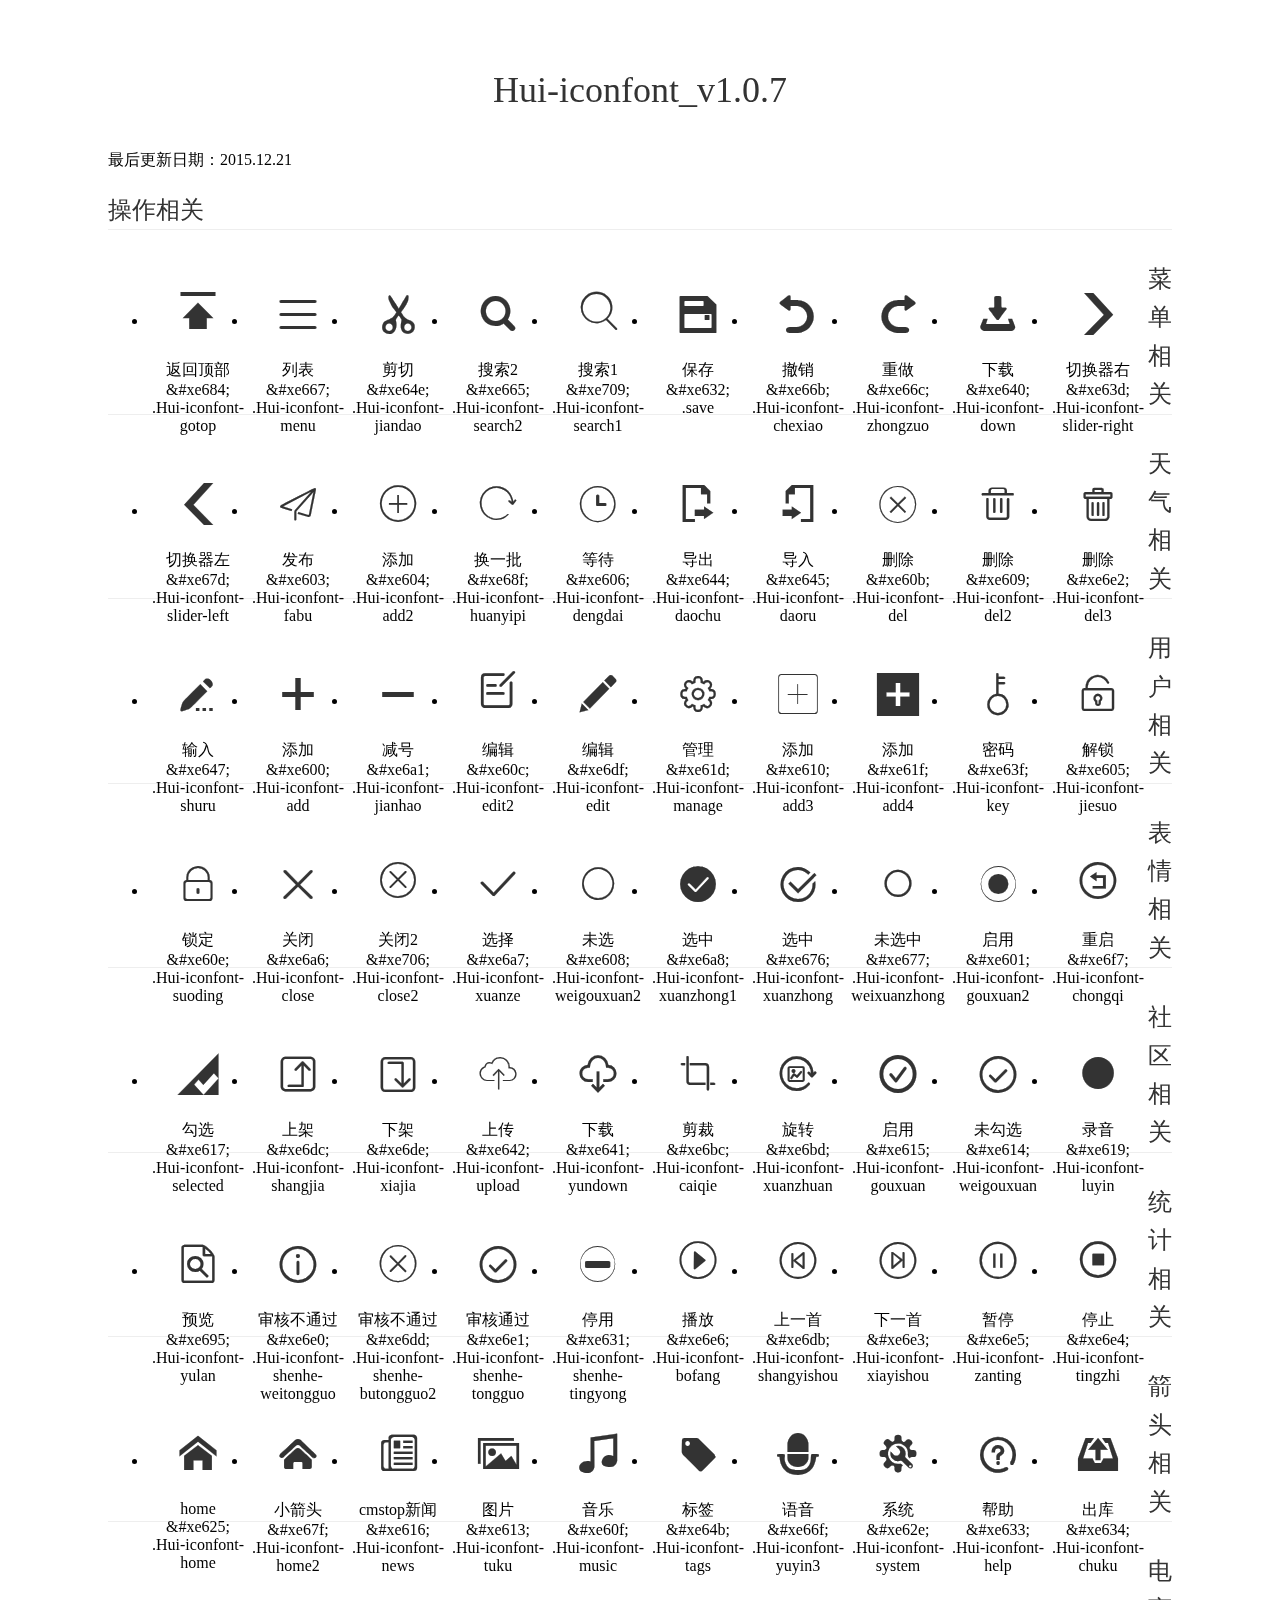
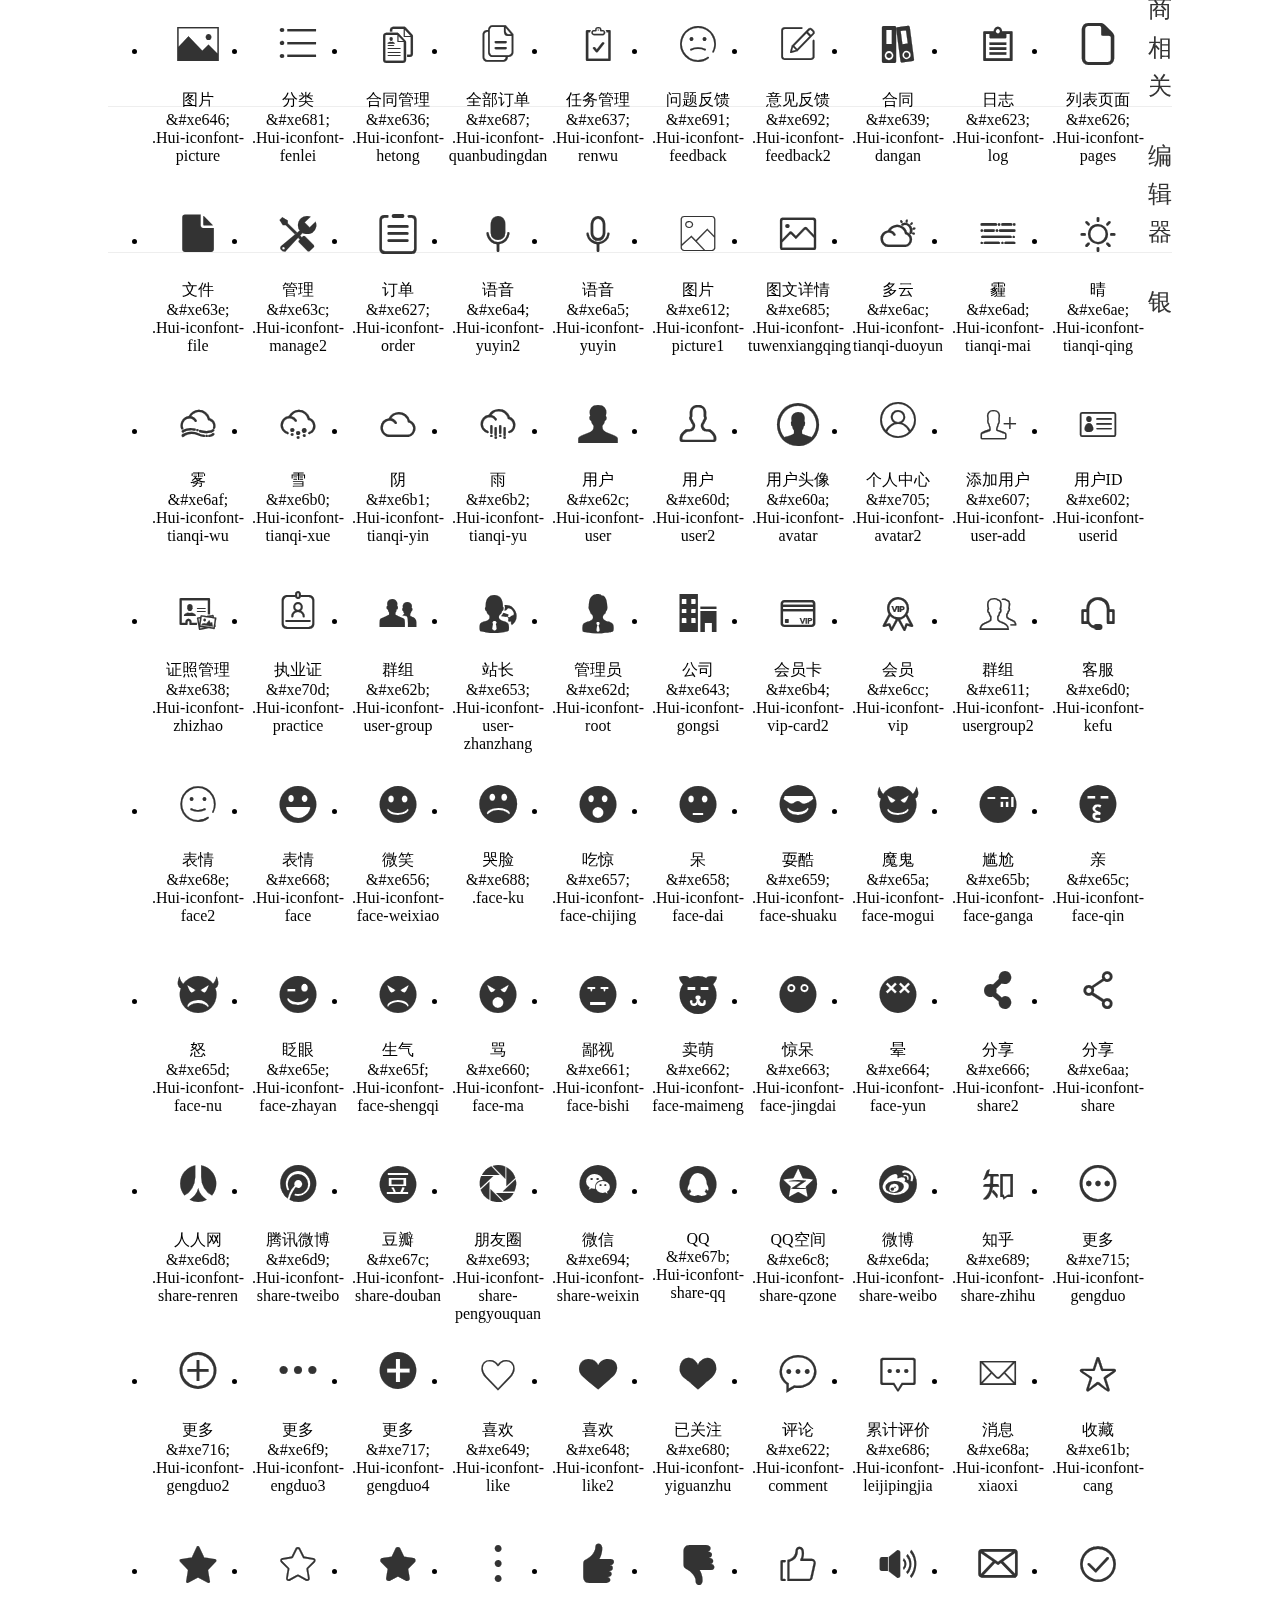
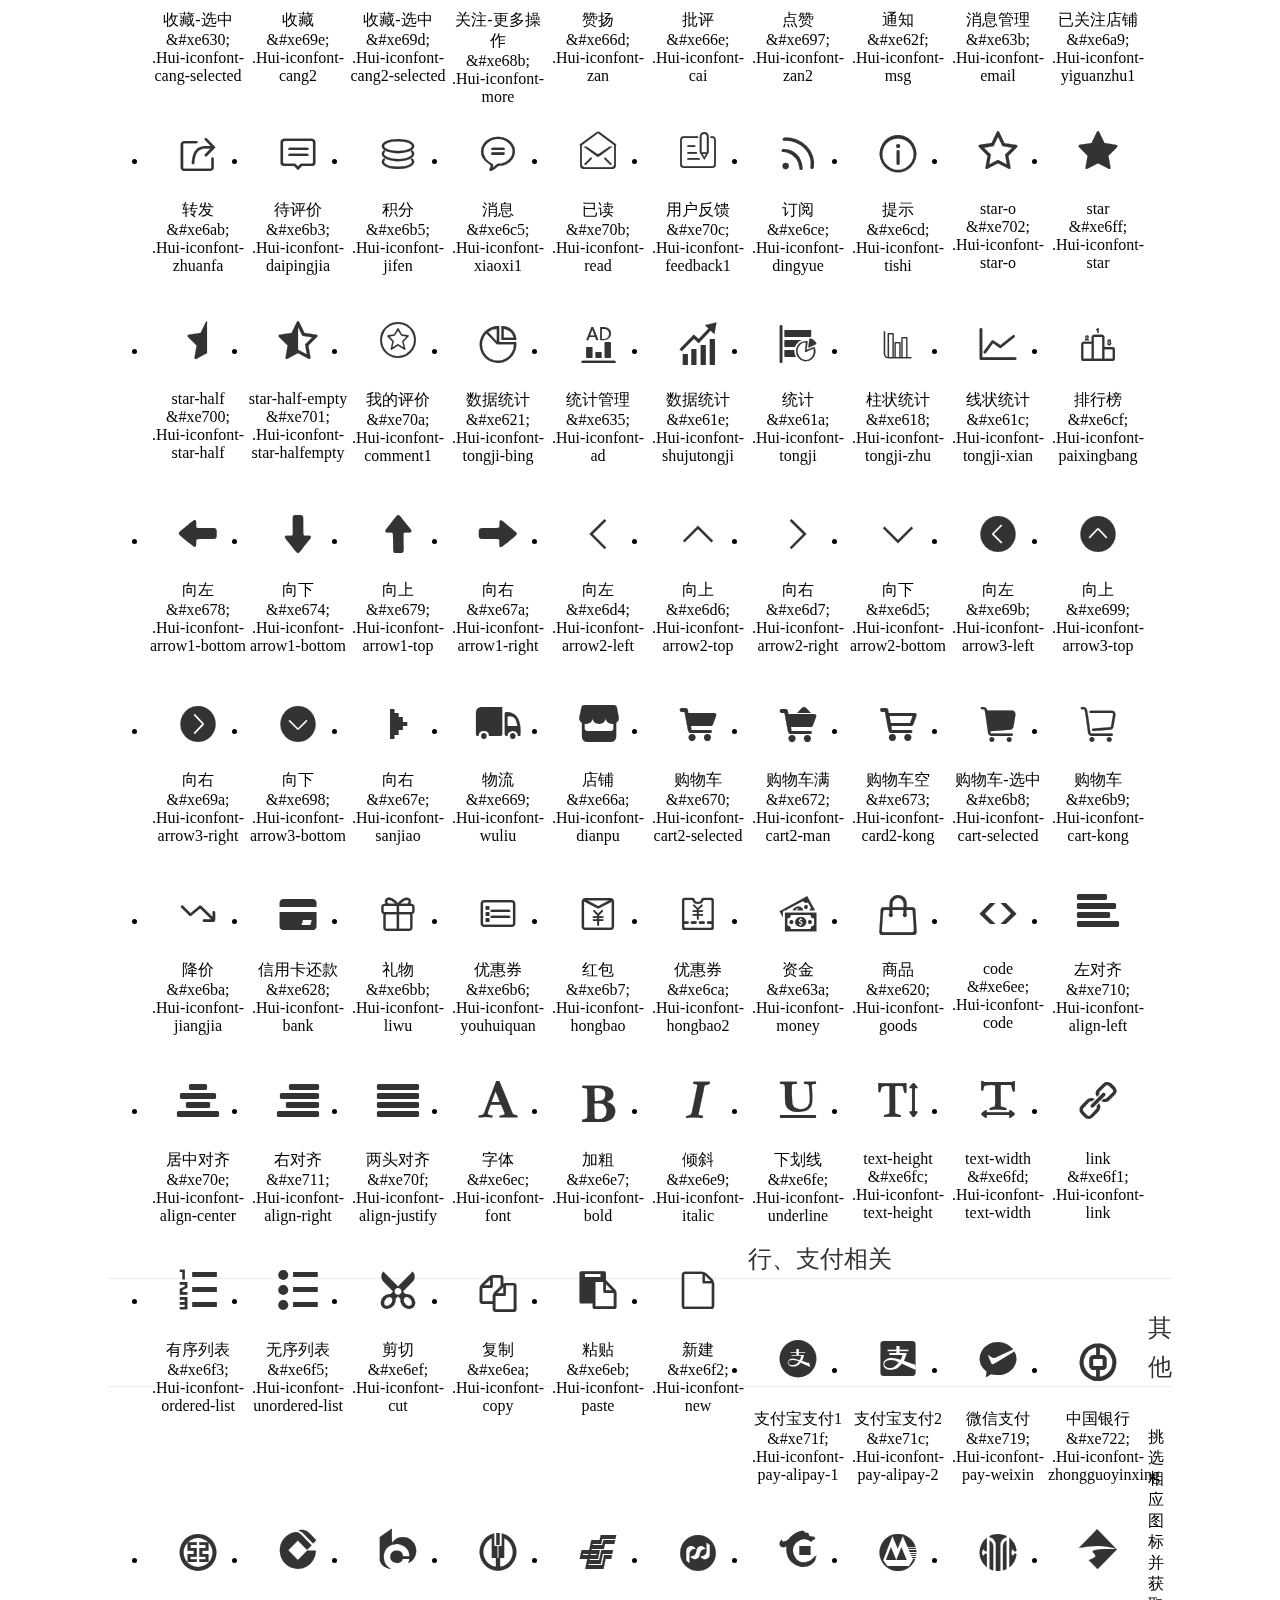
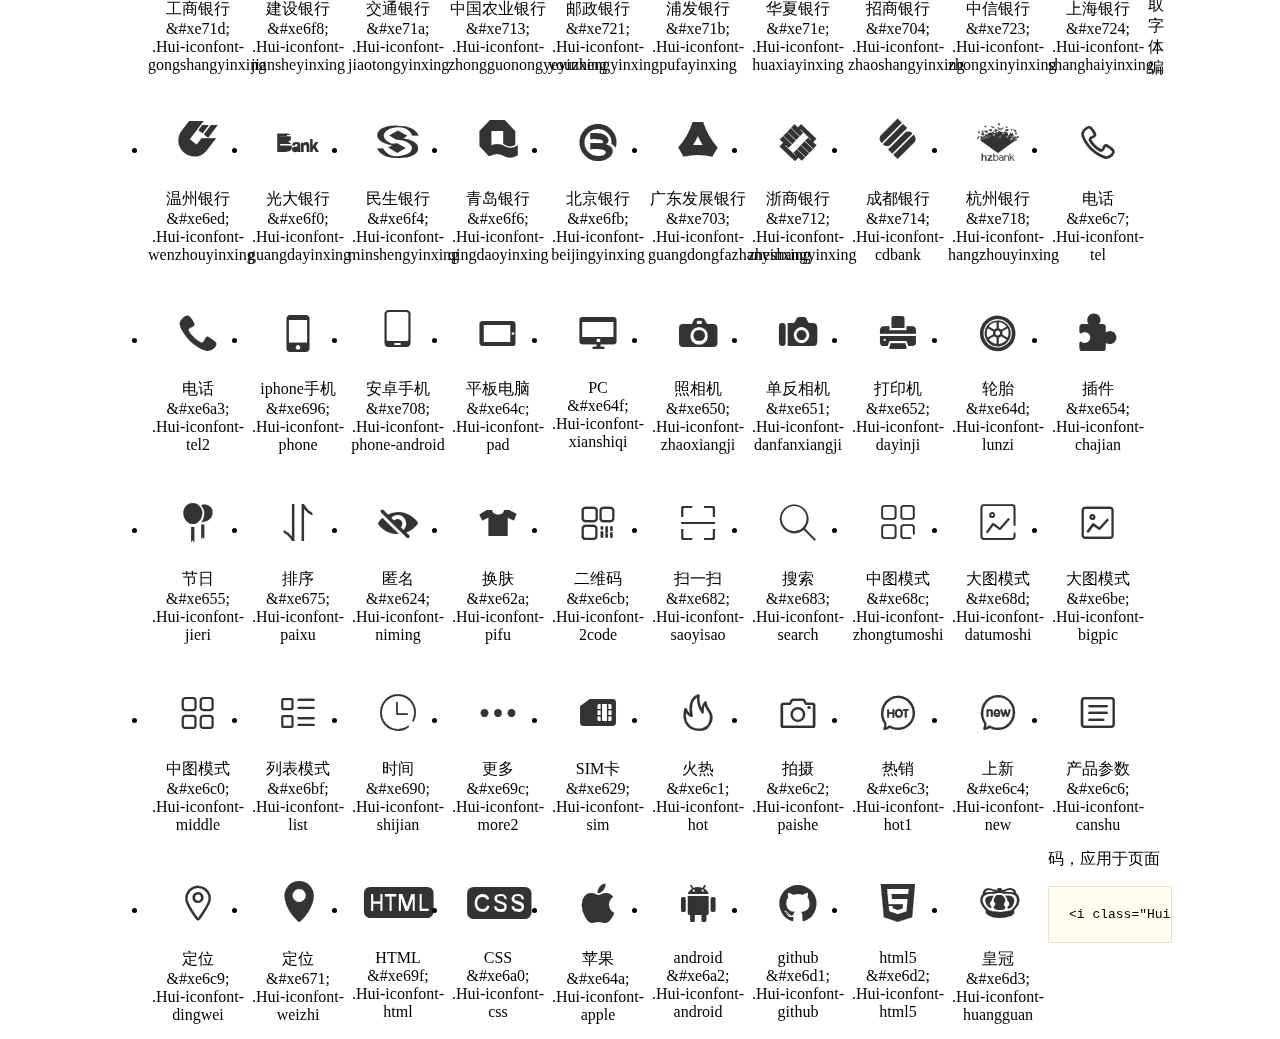
<file: src/main/webapp/resources/lib/Hui-iconfont/1.0.7/demo.html>
<!DOCTYPE html>
<html>
<head>
<meta charset="utf-8"/>
<title>IconFont</title>
<link href="http://static.h-ui.net/h-ui/css/H-ui.min.css" rel="stylesheet" type="text/css" />
<link rel="stylesheet" href="iconfont.css">
<style type="text/css">
.main {padding: 30px 100px;}
.main h1{font-size:36px; line-height:1.6; color:#333; text-align:center;margin-bottom:30px; font-weight:normal}
.main h2{ font-size:24px;line-height:1.6;color:#333;margin-bottom:30px; border-bottom: 1px solid #eee; font-weight:normal}

.helps { margin-top: 40px}
.helps pre{padding: 20px;margin: 10px 0;border: solid 1px #e7e1cd;background-color: #fffdef;overflow: auto}
.icon_lists li{float: left;width: 100px;height: 190px;text-align: center}
.icon_lists .Hui-iconfont{font-size: 42px;line-height: 100px;margin: 10px 0;color: #333;-webkit-transition: font-size 0.25s ease-out 0s;-moz-transition: font-size 0.25s ease-out 0s;transition: font-size 0.25s ease-out 0s}
.icon_lists .Hui-iconfont:hover { font-size: 100px}
</style>
</head>
<body>
<div class="main">
	<h1>Hui-iconfont_v1.0.7</h1>
	<p class="text-c c-999">最后更新日期：2015.12.21</p>
	<h2>操作相关</h2>
	<ul class="icon_lists cl">
		<li> <i class="icon Hui-iconfont">&#xe684;</i>
			<div class="name">返回顶部</div>
			<div class="code">&amp;#xe684;</div>
			<div class="fontclass">.Hui-iconfont-gotop</div>
		</li>
		<li><i class="icon Hui-iconfont">&#xe667;</i>
            <div class="name">列表</div>
            <div class="code">&amp;#xe667;</div>
            <div class="fontclass">.Hui-iconfont-menu</div>
        </li>
		<li> <i class="icon Hui-iconfont">&#xe64e;</i>
			<div class="name">剪切</div>
			<div class="code">&amp;#xe64e;</div>
			<div class="fontclass">.Hui-iconfont-jiandao</div>
		</li>
		<li> <i class="icon Hui-iconfont">&#xe665;</i>
			<div class="name">搜索2</div>
			<div class="code">&amp;#xe665;</div>
			<div class="fontclass">.Hui-iconfont-search2</div>
		</li>
		<li>
        	<i class="icon Hui-iconfont">&#xe709;</i>
            <div class="name">搜索1</div>
            <div class="code">&amp;#xe709;</div>
            <div class="fontclass">.Hui-iconfont-search1</div>
        </li>
		<li> <i class="icon Hui-iconfont">&#xe632;</i>
			<div class="name">保存</div>
			<div class="code">&amp;#xe632;</div>
			<div class="fontclass">.save</div>
		</li>
		<li> <i class="icon Hui-iconfont">&#xe66b;</i>
			<div class="name">撤销</div>
			<div class="code">&amp;#xe66b;</div>
			<div class="fontclass">.Hui-iconfont-chexiao</div>
		</li>
		<li> <i class="icon Hui-iconfont">&#xe66c;</i>
			<div class="name">重做</div>
			<div class="code">&amp;#xe66c;</div>
			<div class="fontclass">.Hui-iconfont-zhongzuo</div>
		</li>
		<li> <i class="icon Hui-iconfont">&#xe640;</i>
			<div class="name">下载</div>
			<div class="code">&amp;#xe640;</div>
			<div class="fontclass">.Hui-iconfont-down</div>
		</li>
		<li> <i class="icon Hui-iconfont">&#xe63d;</i>
			<div class="name">切换器右</div>
			<div class="code">&amp;#xe63d;</div>
			<div class="fontclass">.Hui-iconfont-slider-right</div>
		</li>
		<li> <i class="icon Hui-iconfont">&#xe67d;</i>
			<div class="name">切换器左</div>
			<div class="code">&amp;#xe67d;</div>
			<div class="fontclass">.Hui-iconfont-slider-left</div>
		</li>
		<li> <i class="icon Hui-iconfont">&#xe603;</i>
			<div class="name">发布</div>
			<div class="code">&amp;#xe603;</div>
			<div class="fontclass">.Hui-iconfont-fabu</div>
		</li>
		<li> <i class="icon Hui-iconfont">&#xe604;</i>
			<div class="name">添加</div>
			<div class="code">&amp;#xe604;</div>
			<div class="fontclass">.Hui-iconfont-add2</div>
		</li>
		<li> <i class="icon Hui-iconfont">&#xe68f;</i>
			<div class="name">换一批</div>
			<div class="code">&amp;#xe68f;</div>
			<div class="fontclass">.Hui-iconfont-huanyipi</div>
		</li>
		<li> <i class="icon Hui-iconfont">&#xe606;</i>
			<div class="name">等待</div>
			<div class="code">&amp;#xe606;</div>
			<div class="fontclass">.Hui-iconfont-dengdai</div>
		</li>
		<li> <i class="icon Hui-iconfont">&#xe644;</i>
			<div class="name">导出</div>
			<div class="code">&amp;#xe644;</div>
			<div class="fontclass">.Hui-iconfont-daochu</div>
		</li>
		<li> <i class="icon Hui-iconfont">&#xe645;</i>
			<div class="name">导入</div>
			<div class="code">&amp;#xe645;</div>
			<div class="fontclass">.Hui-iconfont-daoru</div>
		</li>
		<li> <i class="icon Hui-iconfont">&#xe60b;</i>
			<div class="name">删除</div>
			<div class="code">&amp;#xe60b;</div>
			<div class="fontclass">.Hui-iconfont-del</div>
		</li>
		<li> <i class="icon Hui-iconfont">&#xe609;</i>
			<div class="name">删除</div>
			<div class="code">&amp;#xe609;</div>
			<div class="fontclass">.Hui-iconfont-del2</div>
		</li>
		<li> <i class="icon Hui-iconfont">&#xe6e2;</i>
			<div class="name">删除</div>
			<div class="code">&amp;#xe6e2;</div>
			<div class="fontclass">.Hui-iconfont-del3</div>
		</li>
		<li> <i class="icon Hui-iconfont">&#xe647;</i>
			<div class="name">输入</div>
			<div class="code">&amp;#xe647;</div>
			<div class="fontclass">.Hui-iconfont-shuru</div>
		</li>
		<li> <i class="icon Hui-iconfont">&#xe600;</i>
			<div class="name">添加</div>
			<div class="code">&amp;#xe600;</div>
			<div class="fontclass">.Hui-iconfont-add</div>
		</li>
		<li> <i class="icon Hui-iconfont">&#xe6a1;</i>
			<div class="name">减号</div>
			<div class="code">&amp;#xe6a1;</div>
			<div class="fontclass">.Hui-iconfont-jianhao</div>
		</li>
		<li> <i class="icon Hui-iconfont">&#xe60c;</i>
			<div class="name">编辑</div>
			<div class="code">&amp;#xe60c;</div>
			<div class="fontclass">.Hui-iconfont-edit2</div>
		</li>
		<li> <i class="icon Hui-iconfont">&#xe6df;</i>
			<div class="name">编辑</div>
			<div class="code">&amp;#xe6df;</div>
			<div class="fontclass">.Hui-iconfont-edit</div>
		</li>
		<li> <i class="icon Hui-iconfont">&#xe61d;</i>
			<div class="name">管理</div>
			<div class="code">&amp;#xe61d;</div>
			<div class="fontclass">.Hui-iconfont-manage</div>
		</li>
		<li> <i class="icon Hui-iconfont">&#xe610;</i>
			<div class="name">添加</div>
			<div class="code">&amp;#xe610;</div>
			<div class="fontclass">.Hui-iconfont-add3</div>
		</li>
		<li> <i class="icon Hui-iconfont">&#xe61f;</i>
			<div class="name">添加</div>
			<div class="code">&amp;#xe61f;</div>
			<div class="fontclass">.Hui-iconfont-add4</div>
		</li>
		<li> <i class="icon Hui-iconfont">&#xe63f;</i>
			<div class="name">密码</div>
			<div class="code">&amp;#xe63f;</div>
			<div class="fontclass">.Hui-iconfont-key</div>
		</li>
		<li> <i class="icon Hui-iconfont">&#xe605;</i>
			<div class="name">解锁</div>
			<div class="code">&amp;#xe605;</div>
			<div class="fontclass">.Hui-iconfont-jiesuo</div>
		</li>
		<li> <i class="icon Hui-iconfont">&#xe60e;</i>
			<div class="name">锁定</div>
			<div class="code">&amp;#xe60e;</div>
			<div class="fontclass">.Hui-iconfont-suoding</div>
		</li>
		<li> <i class="icon Hui-iconfont">&#xe6a6;</i>
			<div class="name">关闭</div>
			<div class="code">&amp;#xe6a6;</div>
			<div class="fontclass">.Hui-iconfont-close</div>
		</li>
		<li>
        	<i class="icon Hui-iconfont">&#xe706;</i>
            <div class="name">关闭2</div>
            <div class="code">&amp;#xe706;</div>
            <div class="fontclass">.Hui-iconfont-close2</div>
        </li>
		<li> <i class="icon Hui-iconfont">&#xe6a7;</i>
			<div class="name">选择</div>
			<div class="code">&amp;#xe6a7;</div>
			<div class="fontclass">.Hui-iconfont-xuanze</div>
		</li>
		<li> <i class="icon Hui-iconfont">&#xe608;</i>
			<div class="name">未选</div>
			<div class="code">&amp;#xe608;</div>
			<div class="fontclass">.Hui-iconfont-weigouxuan2</div>
		</li>
		<li> <i class="icon Hui-iconfont">&#xe6a8;</i>
			<div class="name">选中</div>
			<div class="code">&amp;#xe6a8;</div>
			<div class="fontclass">.Hui-iconfont-xuanzhong1</div>
		</li>
		<li> <i class="icon Hui-iconfont">&#xe676;</i>
			<div class="name">选中</div>
			<div class="code">&amp;#xe676;</div>
			<div class="fontclass">.Hui-iconfont-xuanzhong</div>
		</li>
		<li> <i class="icon Hui-iconfont">&#xe677;</i>
			<div class="name">未选中</div>
			<div class="code">&amp;#xe677;</div>
			<div class="fontclass">.Hui-iconfont-weixuanzhong</div>
		</li>
		<li> <i class="icon Hui-iconfont">&#xe601;</i>
			<div class="name">启用</div>
			<div class="code">&amp;#xe601;</div>
			<div class="fontclass">.Hui-iconfont-gouxuan2</div>
		</li>
		<li> <i class="icon Hui-iconfont">&#xe6f7;</i>
			<div class="name">重启</div>
			<div class="code">&amp;#xe6f7;</div>
			<div class="fontclass">.Hui-iconfont-chongqi</div>
		</li>
		<li> <i class="icon Hui-iconfont">&#xe617;</i>
			<div class="name">勾选</div>
			<div class="code">&amp;#xe617;</div>
			<div class="fontclass">.Hui-iconfont-selected</div>
		</li>
		<li> <i class="icon Hui-iconfont">&#xe6dc;</i>
			<div class="name">上架</div>
			<div class="code">&amp;#xe6dc;</div>
			<div class="fontclass">.Hui-iconfont-shangjia</div>
		</li>
		<li> <i class="icon Hui-iconfont">&#xe6de;</i>
			<div class="name">下架</div>
			<div class="code">&amp;#xe6de;</div>
			<div class="fontclass">.Hui-iconfont-xiajia</div>
		</li>
		<li> <i class="icon Hui-iconfont">&#xe642;</i>
			<div class="name">上传</div>
			<div class="code">&amp;#xe642;</div>
			<div class="fontclass">.Hui-iconfont-upload</div>
		</li>
		<li> <i class="icon Hui-iconfont">&#xe641;</i>
			<div class="name">下载</div>
			<div class="code">&amp;#xe641;</div>
			<div class="fontclass">.Hui-iconfont-yundown</div>
		</li>
		<li> <i class="icon Hui-iconfont">&#xe6bc;</i>
			<div class="name">剪裁</div>
			<div class="code">&amp;#xe6bc;</div>
			<div class="fontclass">.Hui-iconfont-caiqie</div>
		</li>
		<li> <i class="icon Hui-iconfont">&#xe6bd;</i>
			<div class="name">旋转</div>
			<div class="code">&amp;#xe6bd;</div>
			<div class="fontclass">.Hui-iconfont-xuanzhuan</div>
		</li>
		<li> <i class="icon Hui-iconfont">&#xe615;</i>
			<div class="name">启用</div>
			<div class="code">&amp;#xe615;</div>
			<div class="fontclass">.Hui-iconfont-gouxuan</div>
		</li>
		<li> <i class="icon Hui-iconfont">&#xe6e1;</i>
			<div class="name">未勾选</div>
			<div class="code">&amp;#xe614;</div>
			<div class="fontclass">.Hui-iconfont-weigouxuan</div>
		</li>
		<li> <i class="icon Hui-iconfont">&#xe619;</i>
			<div class="name">录音</div>
			<div class="code">&amp;#xe619;</div>
			<div class="fontclass">.Hui-iconfont-luyin</div>
		</li>
		
		<li> <i class="icon Hui-iconfont">&#xe695;</i>
			<div class="name">预览</div>
			<div class="code">&amp;#xe695;</div>
			<div class="fontclass">.Hui-iconfont-yulan</div>
		</li>
		<li> <i class="icon Hui-iconfont">&#xe6e0;</i>
			<div class="name">审核不通过</div>
			<div class="code">&amp;#xe6e0;</div>
			<div class="fontclass">.Hui-iconfont-shenhe-weitongguo</div>
		</li>
		<li> <i class="icon Hui-iconfont">&#xe6dd;</i>
			<div class="name">审核不通过</div>
			<div class="code">&amp;#xe6dd;</div>
			<div class="fontclass">.Hui-iconfont-shenhe-butongguo2</div>
		</li>
		<li> <i class="icon Hui-iconfont">&#xe6e1;</i>
			<div class="name">审核通过</div>
			<div class="code">&amp;#xe6e1;</div>
			<div class="fontclass">.Hui-iconfont-shenhe-tongguo</div>
		</li>
		<li>
			<i class="icon Hui-iconfont">&#xe631;</i>
			<div class="name">停用</div>
			<div class="code">&amp;#xe631;</div>
			<div class="fontclass">.Hui-iconfont-shenhe-tingyong</div>
		</li>
		<li>
            <i class="icon Hui-iconfont">&#xe6e6;</i>
            <div class="name">播放</div>
            <div class="code">&amp;#xe6e6;</div>
            <div class="fontclass">.Hui-iconfont-bofang</div>
        </li>
        <li>
        	<i class="icon Hui-iconfont">&#xe6db;</i>
            <div class="name">上一首</div>
            <div class="code">&amp;#xe6db;</div>
            <div class="fontclass">.Hui-iconfont-shangyishou</div>
        </li>
        <li>
        	<i class="icon Hui-iconfont">&#xe6e3;</i>
            <div class="name">下一首</div>
            <div class="code">&amp;#xe6e3;</div>
            <div class="fontclass">.Hui-iconfont-xiayishou</div>
        </li>
        <li>
        	<i class="icon Hui-iconfont">&#xe6e5;</i>
            <div class="name">暂停</div>
            <div class="code">&amp;#xe6e5;</div>
            <div class="fontclass">.Hui-iconfont-zanting</div>
        </li>
        <li>
        	<i class="icon Hui-iconfont">&#xe6e4;</i>
            <div class="name">停止</div>
            <div class="code">&amp;#xe6e4;</div>
            <div class="fontclass">.Hui-iconfont-tingzhi</div>
        </li>
	</ul>
	<h2>菜单相关</h2>
	<ul class="icon_lists cl">
		<li> <i class="icon Hui-iconfont">&#xe625;</i>
			<div class="name">home</div>
			<div class="code">&amp;#xe625;</div>
			<div class="fontclass">.Hui-iconfont-home</div>
		</li>
		<li> <i class="icon Hui-iconfont">&#xe67f;</i>
			<div class="name">小箭头</div>
			<div class="code">&amp;#xe67f;</div>
			<div class="fontclass">.Hui-iconfont-home2</div>
		</li>
		<li> <i class="icon Hui-iconfont">&#xe616;</i>
			<div class="name">cmstop新闻</div>
			<div class="code">&amp;#xe616;</div>
			<div class="fontclass">.Hui-iconfont-news</div>
		</li>
		<li> <i class="icon Hui-iconfont">&#xe613;</i>
			<div class="name">图片</div>
			<div class="code">&amp;#xe613;</div>
			<div class="fontclass">.Hui-iconfont-tuku</div>
		</li>
		<li> <i class="icon Hui-iconfont">&#xe60f;</i>
			<div class="name">音乐</div>
			<div class="code">&amp;#xe60f;</div>
			<div class="fontclass">.Hui-iconfont-music</div>
		</li>
		<li> <i class="icon Hui-iconfont">&#xe64b;</i>
			<div class="name">标签</div>
			<div class="code">&amp;#xe64b;</div>
			<div class="fontclass">.Hui-iconfont-tags</div>
		</li>
		<li> <i class="icon Hui-iconfont">&#xe66f;</i>
			<div class="name">语音</div>
			<div class="code">&amp;#xe66f;</div>
			<div class="fontclass">.Hui-iconfont-yuyin3</div>
		</li>
		<li> <i class="icon Hui-iconfont">&#xe62e;</i>
			<div class="name">系统</div>
			<div class="code">&amp;#xe62e;</div>
			<div class="fontclass">.Hui-iconfont-system</div>
		</li>
		<li> <i class="icon Hui-iconfont">&#xe633;</i>
			<div class="name">帮助</div>
			<div class="code">&amp;#xe633;</div>
			<div class="fontclass">.Hui-iconfont-help</div>
		</li>
		<li> <i class="icon Hui-iconfont">&#xe634;</i>
			<div class="name">出库</div>
			<div class="code">&amp;#xe634;</div>
			<div class="fontclass">.Hui-iconfont-chuku</div>
		</li>
		<li> <i class="icon Hui-iconfont">&#xe646;</i>
			<div class="name">图片</div>
			<div class="code">&amp;#xe646;</div>
			<div class="fontclass">.Hui-iconfont-picture</div>
		</li>
		<li> <i class="icon Hui-iconfont">&#xe681;</i>
			<div class="name">分类</div>
			<div class="code">&amp;#xe681;</div>
			<div class="fontclass">.Hui-iconfont-fenlei</div>
		</li>
		<li> <i class="icon Hui-iconfont">&#xe636;</i>
			<div class="name">合同管理</div>
			<div class="code">&amp;#xe636;</div>
			<div class="fontclass">.Hui-iconfont-hetong</div>
		</li>
		<li> <i class="icon Hui-iconfont">&#xe687;</i>
			<div class="name">全部订单</div>
			<div class="code">&amp;#xe687;</div>
			<div class="fontclass">.Hui-iconfont-quanbudingdan</div>
		</li>
		<li> <i class="icon Hui-iconfont">&#xe637;</i>
			<div class="name">任务管理</div>
			<div class="code">&amp;#xe637;</div>
			<div class="fontclass">.Hui-iconfont-renwu</div>
		</li>
		<li> <i class="icon Hui-iconfont">&#xe691;</i>
			<div class="name">问题反馈</div>
			<div class="code">&amp;#xe691;</div>
			<div class="fontclass">.Hui-iconfont-feedback</div>
		</li>
		<li> <i class="icon Hui-iconfont">&#xe692;</i>
			<div class="name">意见反馈</div>
			<div class="code">&amp;#xe692;</div>
			<div class="fontclass">.Hui-iconfont-feedback2</div>
		</li>
		<li> <i class="icon Hui-iconfont">&#xe639;</i>
			<div class="name">合同</div>
			<div class="code">&amp;#xe639;</div>
			<div class="fontclass">.Hui-iconfont-dangan</div>
		</li>
		<li> <i class="icon Hui-iconfont">&#xe623;</i>
			<div class="name">日志</div>
			<div class="code">&amp;#xe623;</div>
			<div class="fontclass">.Hui-iconfont-log</div>
		</li>
		<li> <i class="icon Hui-iconfont">&#xe626;</i>
			<div class="name">列表页面</div>
			<div class="code">&amp;#xe626;</div>
			<div class="fontclass">.Hui-iconfont-pages</div>
		</li>
		<li> <i class="icon Hui-iconfont">&#xe63e;</i>
			<div class="name">文件</div>
			<div class="code">&amp;#xe63e;</div>
			<div class="fontclass">.Hui-iconfont-file</div>
		</li>
		<li> <i class="icon Hui-iconfont">&#xe63c;</i>
			<div class="name">管理</div>
			<div class="code">&amp;#xe63c;</div>
			<div class="fontclass">.Hui-iconfont-manage2</div>
		</li>
		<li> <i class="icon Hui-iconfont">&#xe627;</i>
			<div class="name">订单</div>
			<div class="code">&amp;#xe627;</div>
			<div class="fontclass">.Hui-iconfont-order</div>
		</li>
		<li> <i class="icon Hui-iconfont">&#xe6a4;</i>
			<div class="name">语音</div>
			<div class="code">&amp;#xe6a4;</div>
			<div class="fontclass">.Hui-iconfont-yuyin2</div>
		</li>
		<li> <i class="icon Hui-iconfont">&#xe6a5;</i>
			<div class="name">语音</div>
			<div class="code">&amp;#xe6a5;</div>
			<div class="fontclass">.Hui-iconfont-yuyin</div>
		</li>
		<li> <i class="icon Hui-iconfont">&#xe612;</i>
			<div class="name">图片</div>
			<div class="code">&amp;#xe612;</div>
			<div class="fontclass">.Hui-iconfont-picture1</div>
		</li>
		<li> <i class="icon Hui-iconfont">&#xe685;</i>
			<div class="name">图文详情</div>
			<div class="code">&amp;#xe685;</div>
			<div class="fontclass">.Hui-iconfont-tuwenxiangqing</div>
		</li>
	</ul>
	<h2>天气相关</h2>
	<ul class="icon_lists cl">
		<li> <i class="icon Hui-iconfont">&#xe6ac;</i>
			<div class="name">多云</div>
			<div class="code">&amp;#xe6ac;</div>
			<div class="fontclass">.Hui-iconfont-tianqi-duoyun</div>
		</li>
		<li> <i class="icon Hui-iconfont">&#xe6ad;</i>
			<div class="name">霾</div>
			<div class="code">&amp;#xe6ad;</div>
			<div class="fontclass">.Hui-iconfont-tianqi-mai</div>
		</li>
		<li> <i class="icon Hui-iconfont">&#xe6ae;</i>
			<div class="name">晴</div>
			<div class="code">&amp;#xe6ae;</div>
			<div class="fontclass">.Hui-iconfont-tianqi-qing</div>
		</li>
		<li> <i class="icon Hui-iconfont">&#xe6af;</i>
			<div class="name">雾</div>
			<div class="code">&amp;#xe6af;</div>
			<div class="fontclass">.Hui-iconfont-tianqi-wu</div>
		</li>
		<li> <i class="icon Hui-iconfont">&#xe6b0;</i>
			<div class="name">雪</div>
			<div class="code">&amp;#xe6b0;</div>
			<div class="fontclass">.Hui-iconfont-tianqi-xue</div>
		</li>
		<li> <i class="icon Hui-iconfont">&#xe6b1;</i>
			<div class="name">阴</div>
			<div class="code">&amp;#xe6b1;</div>
			<div class="fontclass">.Hui-iconfont-tianqi-yin</div>
		</li>
		<li> <i class="icon Hui-iconfont">&#xe6b2;</i>
			<div class="name">雨</div>
			<div class="code">&amp;#xe6b2;</div>
			<div class="fontclass">.Hui-iconfont-tianqi-yu</div>
		</li>
	</ul>
	<h2>用户相关</h2>
	<ul class="icon_lists cl">
		<li> <i class="icon Hui-iconfont">&#xe62c;</i>
			<div class="name">用户</div>
			<div class="code">&amp;#xe62c;</div>
			<div class="fontclass">.Hui-iconfont-user</div>
		</li>
		<li> <i class="icon Hui-iconfont">&#xe60d;</i>
			<div class="name">用户</div>
			<div class="code">&amp;#xe60d;</div>
			<div class="fontclass">.Hui-iconfont-user2</div>
		</li>
		<li> <i class="icon Hui-iconfont">&#xe60a;</i>
			<div class="name">用户头像</div>
			<div class="code">&amp;#xe60a;</div>
			<div class="fontclass">.Hui-iconfont-avatar</div>
		</li>
		<li>
        	<i class="icon Hui-iconfont">&#xe705;</i>
            <div class="name">个人中心</div>
            <div class="code">&amp;#xe705;</div>
            <div class="fontclass">.Hui-iconfont-avatar2</div>
        </li>
		<li> <i class="icon Hui-iconfont">&#xe607;</i>
			<div class="name">添加用户</div>
			<div class="code">&amp;#xe607;</div>
			<div class="fontclass">.Hui-iconfont-user-add</div>
		</li>
		<li> <i class="icon Hui-iconfont">&#xe602;</i>
			<div class="name">用户ID</div>
			<div class="code">&amp;#xe602;</div>
			<div class="fontclass">.Hui-iconfont-userid</div>
		</li>
		<li> <i class="icon Hui-iconfont">&#xe638;</i>
			<div class="name">证照管理</div>
			<div class="code">&amp;#xe638;</div>
			<div class="fontclass">.Hui-iconfont-zhizhao</div>
		</li>
		<li>
        	<i class="icon Hui-iconfont">&#xe70d;</i>
            <div class="name">执业证</div>
            <div class="code">&amp;#xe70d;</div>
            <div class="fontclass">.Hui-iconfont-practice</div>
        </li>
		<li> <i class="icon Hui-iconfont">&#xe62b;</i>
			<div class="name">群组</div>
			<div class="code">&amp;#xe62b;</div>
			<div class="fontclass">.Hui-iconfont-user-group</div>
		</li>
		<li> <i class="icon Hui-iconfont">&#xe653;</i>
			<div class="name">站长</div>
			<div class="code">&amp;#xe653;</div>
			<div class="fontclass">.Hui-iconfont-user-zhanzhang</div>
		</li>
		<li> <i class="icon Hui-iconfont">&#xe62d;</i>
			<div class="name">管理员</div>
			<div class="code">&amp;#xe62d;</div>
			<div class="fontclass">.Hui-iconfont-root</div>
		</li>
		<li> <i class="icon Hui-iconfont">&#xe643;</i>
			<div class="name">公司</div>
			<div class="code">&amp;#xe643;</div>
			<div class="fontclass">.Hui-iconfont-gongsi</div>
		</li>
		<li> <i class="icon Hui-iconfont">&#xe6b4;</i>
			<div class="name">会员卡</div>
			<div class="code">&amp;#xe6b4;</div>
			<div class="fontclass">.Hui-iconfont-vip-card2</div>
		</li>
		<li> <i class="icon Hui-iconfont">&#xe6cc;</i>
			<div class="name">会员</div>
			<div class="code">&amp;#xe6cc;</div>
			<div class="fontclass">.Hui-iconfont-vip</div>
		</li>
		<li> <i class="icon Hui-iconfont">&#xe611;</i>
			<div class="name">群组</div>
			<div class="code">&amp;#xe611;</div>
			<div class="fontclass">.Hui-iconfont-usergroup2</div>
		</li>
		<li> <i class="icon Hui-iconfont">&#xe6d0;</i>
			<div class="name">客服</div>
			<div class="code">&amp;#xe6d0;</div>
			<div class="fontclass">.Hui-iconfont-kefu</div>
		</li>
	</ul>
	<h2>表情相关</h2>
	<ul class="icon_lists cl">
		<li> <i class="icon Hui-iconfont">&#xe68e;</i>
			<div class="name">表情</div>
			<div class="code">&amp;#xe68e;</div>
			<div class="fontclass">.Hui-iconfont-face2</div>
		</li>
		<li> <i class="icon Hui-iconfont">&#xe668;</i>
			<div class="name">表情</div>
			<div class="code">&amp;#xe668;</div>
			<div class="fontclass">.Hui-iconfont-face</div>
		</li>
		<li> <i class="icon Hui-iconfont">&#xe656;</i>
			<div class="name">微笑</div>
			<div class="code">&amp;#xe656;</div>
			<div class="fontclass">.Hui-iconfont-face-weixiao</div>
		</li>
		<li> <i class="icon Hui-iconfont">&#xe688;</i>
			<div class="name">哭脸</div>
			<div class="code">&amp;#xe688;</div>
			<div class="fontclass">.face-ku</div>
		</li>
		<li> <i class="icon Hui-iconfont">&#xe657;</i>
			<div class="name">吃惊</div>
			<div class="code">&amp;#xe657;</div>
			<div class="fontclass">.Hui-iconfont-face-chijing</div>
		</li>
		<li> <i class="icon Hui-iconfont">&#xe658;</i>
			<div class="name">呆</div>
			<div class="code">&amp;#xe658;</div>
			<div class="fontclass">.Hui-iconfont-face-dai</div>
		</li>
		<li> <i class="icon Hui-iconfont">&#xe659;</i>
			<div class="name">耍酷</div>
			<div class="code">&amp;#xe659;</div>
			<div class="fontclass">.Hui-iconfont-face-shuaku</div>
		</li>
		<li> <i class="icon Hui-iconfont">&#xe65a;</i>
			<div class="name">魔鬼</div>
			<div class="code">&amp;#xe65a;</div>
			<div class="fontclass">.Hui-iconfont-face-mogui</div>
		</li>
		<li> <i class="icon Hui-iconfont">&#xe65b;</i>
			<div class="name">尴尬</div>
			<div class="code">&amp;#xe65b;</div>
			<div class="fontclass">.Hui-iconfont-face-ganga</div>
		</li>
		<li> <i class="icon Hui-iconfont">&#xe65c;</i>
			<div class="name">亲</div>
			<div class="code">&amp;#xe65c;</div>
			<div class="fontclass">.Hui-iconfont-face-qin</div>
		</li>
		<li> <i class="icon Hui-iconfont">&#xe65d;</i>
			<div class="name">怒</div>
			<div class="code">&amp;#xe65d;</div>
			<div class="fontclass">.Hui-iconfont-face-nu</div>
		</li>
		<li> <i class="icon Hui-iconfont">&#xe65e;</i>
			<div class="name">眨眼</div>
			<div class="code">&amp;#xe65e;</div>
			<div class="fontclass">.Hui-iconfont-face-zhayan</div>
		</li>
		<li> <i class="icon Hui-iconfont">&#xe65f;</i>
			<div class="name">生气</div>
			<div class="code">&amp;#xe65f;</div>
			<div class="fontclass">.Hui-iconfont-face-shengqi</div>
		</li>
		<li> <i class="icon Hui-iconfont">&#xe660;</i>
			<div class="name">骂</div>
			<div class="code">&amp;#xe660;</div>
			<div class="fontclass">.Hui-iconfont-face-ma</div>
		</li>
		<li> <i class="icon Hui-iconfont">&#xe661;</i>
			<div class="name">鄙视</div>
			<div class="code">&amp;#xe661;</div>
			<div class="fontclass">.Hui-iconfont-face-bishi</div>
		</li>
		<li> <i class="icon Hui-iconfont">&#xe662;</i>
			<div class="name">卖萌</div>
			<div class="code">&amp;#xe662;</div>
			<div class="fontclass">.Hui-iconfont-face-maimeng</div>
		</li>
		<li> <i class="icon Hui-iconfont">&#xe663;</i>
			<div class="name">惊呆</div>
			<div class="code">&amp;#xe663;</div>
			<div class="fontclass">.Hui-iconfont-face-jingdai</div>
		</li>
		<li> <i class="icon Hui-iconfont">&#xe664;</i>
			<div class="name">晕</div>
			<div class="code">&amp;#xe664;</div>
			<div class="fontclass">.Hui-iconfont-face-yun</div>
		</li>
	</ul>
	<h2>社区相关</h2>
	<ul class="icon_lists cl">
		<li> <i class="icon Hui-iconfont">&#xe666;</i>
			<div class="name">分享</div>
			<div class="code">&amp;#xe666;</div>
			<div class="fontclass">.Hui-iconfont-share2</div>
		</li>
		<li> <i class="icon Hui-iconfont">&#xe6aa;</i>
			<div class="name">分享</div>
			<div class="code">&amp;#xe6aa;</div>
			<div class="fontclass">.Hui-iconfont-share</div>
		</li>
		<li> <i class="icon Hui-iconfont">&#xe6d8;</i>
			<div class="name">人人网</div>
			<div class="code">&amp;#xe6d8;</div>
			<div class="fontclass">.Hui-iconfont-share-renren</div>
		</li>
		<li> <i class="icon Hui-iconfont">&#xe6d9;</i>
			<div class="name">腾讯微博</div>
			<div class="code">&amp;#xe6d9;</div>
			<div class="fontclass">.Hui-iconfont-share-tweibo</div>
		</li>
		<li>
			<i class="icon Hui-iconfont">&#xe67c;</i>
			<div class="name">豆瓣</div>
			<div class="code">&amp;#xe67c;</div>
			<div class="fontclass">.Hui-iconfont-share-douban</div>
		</li>
		<li>
			<i class="icon Hui-iconfont">&#xe693;</i>
			<div class="name">朋友圈</div>
			<div class="code">&amp;#xe693;</div>
			<div class="fontclass">.Hui-iconfont-share-pengyouquan</div>
		</li>
		<li>
			<i class="icon Hui-iconfont">&#xe694;</i>
			<div class="name">微信</div>
			<div class="code">&amp;#xe694;</div>
			<div class="fontclass">.Hui-iconfont-share-weixin</div>
		</li>
		<li>
			<i class="icon Hui-iconfont">&#xe67b;</i>
			<div class="name">QQ</div>
			<div class="code">&amp;#xe67b;</div>
			<div class="fontclass">.Hui-iconfont-share-qq</div>
		</li>
		<li>
			<i class="icon Hui-iconfont">&#xe6c8;</i>
			<div class="name">QQ空间</div>
			<div class="code">&amp;#xe6c8;</div>
			<div class="fontclass">.Hui-iconfont-share-qzone</div>
		</li>
		<li>
			<i class="icon Hui-iconfont">&#xe6da;</i>
			<div class="name">微博</div>
			<div class="code">&amp;#xe6da;</div>
			<div class="fontclass">.Hui-iconfont-share-weibo</div>
		</li>
			<li> <i class="icon Hui-iconfont">&#xe689;</i>
			<div class="name">知乎</div>
			<div class="code">&amp;#xe689;</div>
			<div class="fontclass">.Hui-iconfont-share-zhihu</div>
		</li>
		<li>
			<i class="icon Hui-iconfont">&#xe715;</i>
			<div class="name">更多</div>
			<div class="code">&amp;#xe715;</div>
			<div class="fontclass">.Hui-iconfont-gengduo</div>
		</li>
		<li>
        	<i class="icon Hui-iconfont">&#xe716;</i>
            <div class="name">更多</div>
            <div class="code">&amp;#xe716;</div>
            <div class="fontclass">.Hui-iconfont-gengduo2</div>
        </li>
		<li>
        	<i class="icon Hui-iconfont">&#xe6f9;</i>
            <div class="name">更多</div>
            <div class="code">&amp;#xe6f9;</div>
            <div class="fontclass">.Hui-iconfont-engduo3</div>
        </li>
         <li>
        	<i class="icon Hui-iconfont">&#xe717;</i>
            <div class="name">更多</div>
            <div class="code">&amp;#xe717;</div>
            <div class="fontclass">.Hui-iconfont-gengduo4</div>
        </li>
		<li> <i class="icon Hui-iconfont">&#xe649;</i>
			<div class="name">喜欢</div>
			<div class="code">&amp;#xe649;</div>
			<div class="fontclass">.Hui-iconfont-like</div>
		</li>
		<li> <i class="icon Hui-iconfont">&#xe648;</i>
			<div class="name">喜欢</div>
			<div class="code">&amp;#xe648;</div>
			<div class="fontclass">.Hui-iconfont-like2</div>
		</li>
		<li> <i class="icon Hui-iconfont">&#xe680;</i>
			<div class="name">已关注</div>
			<div class="code">&amp;#xe680;</div>
			<div class="fontclass">.Hui-iconfont-yiguanzhu</div>
		</li>
		<li> <i class="icon Hui-iconfont">&#xe622;</i>
			<div class="name">评论</div>
			<div class="code">&amp;#xe622;</div>
			<div class="fontclass">.Hui-iconfont-comment</div>
		</li>
		<li> <i class="icon Hui-iconfont">&#xe686;</i>
			<div class="name">累计评价</div>
			<div class="code">&amp;#xe686;</div>
			<div class="fontclass">.Hui-iconfont-leijipingjia</div>
		</li>
		<li> <i class="icon Hui-iconfont">&#xe68a;</i>
			<div class="name">消息</div>
			<div class="code">&amp;#xe68a;</div>
			<div class="fontclass">.Hui-iconfont-xiaoxi</div>
		</li>
		<li> <i class="icon Hui-iconfont">&#xe61b;</i>
			<div class="name">收藏</div>
			<div class="code">&amp;#xe61b;</div>
			<div class="fontclass">.Hui-iconfont-cang</div>
		</li>
		<li> <i class="icon Hui-iconfont">&#xe630;</i>
			<div class="name">收藏-选中</div>
			<div class="code">&amp;#xe630;</div>
			<div class="fontclass">.Hui-iconfont-cang-selected</div>
		</li>
		<li> <i class="icon Hui-iconfont">&#xe69e;</i>
			<div class="name">收藏</div>
			<div class="code">&amp;#xe69e;</div>
			<div class="fontclass">.Hui-iconfont-cang2</div>
		</li>
		<li> <i class="icon Hui-iconfont">&#xe69d;</i>
			<div class="name">收藏-选中</div>
			<div class="code">&amp;#xe69d;</div>
			<div class="fontclass">.Hui-iconfont-cang2-selected</div>
		</li>
		<li> <i class="icon Hui-iconfont">&#xe68b;</i>
			<div class="name">关注-更多操作</div>
			<div class="code">&amp;#xe68b;</div>
			<div class="fontclass">.Hui-iconfont-more</div>
		</li>
		<li> <i class="icon Hui-iconfont">&#xe66d;</i>
			<div class="name">赞扬</div>
			<div class="code">&amp;#xe66d;</div>
			<div class="fontclass">.Hui-iconfont-zan</div>
		</li>
		<li> <i class="icon Hui-iconfont">&#xe66e;</i>
			<div class="name">批评</div>
			<div class="code">&amp;#xe66e;</div>
			<div class="fontclass">.Hui-iconfont-cai</div>
		</li>
		<li> <i class="icon Hui-iconfont">&#xe697;</i>
			<div class="name">点赞</div>
			<div class="code">&amp;#xe697;</div>
			<div class="fontclass">.Hui-iconfont-zan2</div>
		</li>
		<li> <i class="icon Hui-iconfont">&#xe62f;</i>
			<div class="name">通知</div>
			<div class="code">&amp;#xe62f;</div>
			<div class="fontclass">.Hui-iconfont-msg</div>
		</li>
		<li> <i class="icon Hui-iconfont">&#xe63b;</i>
			<div class="name">消息管理</div>
			<div class="code">&amp;#xe63b;</div>
			<div class="fontclass">.Hui-iconfont-email</div>
		</li>
		<li> <i class="icon Hui-iconfont">&#xe6a9;</i>
			<div class="name">已关注店铺</div>
			<div class="code">&amp;#xe6a9;</div>
			<div class="fontclass">.Hui-iconfont-yiguanzhu1</div>
		</li>
		<li> <i class="icon Hui-iconfont">&#xe6ab;</i>
			<div class="name">转发</div>
			<div class="code">&amp;#xe6ab;</div>
			<div class="fontclass">.Hui-iconfont-zhuanfa</div>
		</li>
		<li> <i class="icon Hui-iconfont">&#xe6b3;</i>
			<div class="name">待评价</div>
			<div class="code">&amp;#xe6b3;</div>
			<div class="fontclass">.Hui-iconfont-daipingjia</div>
		</li>
		<li> <i class="icon Hui-iconfont">&#xe6b5;</i>
			<div class="name">积分</div>
			<div class="code">&amp;#xe6b5;</div>
			<div class="fontclass">.Hui-iconfont-jifen</div>
		</li>
		<li> <i class="icon Hui-iconfont">&#xe6c5;</i>
			<div class="name">消息</div>
			<div class="code">&amp;#xe6c5;</div>
			<div class="fontclass">.Hui-iconfont-xiaoxi1</div>
		</li>
		<li>
        	<i class="icon Hui-iconfont">&#xe70b;</i>
            <div class="name">已读</div>
            <div class="code">&amp;#xe70b;</div>
            <div class="fontclass">.Hui-iconfont-read</div>
        </li>
    
        <li>
        	<i class="icon Hui-iconfont">&#xe70c;</i>
            <div class="name">用户反馈</div>
            <div class="code">&amp;#xe70c;</div>
            <div class="fontclass">.Hui-iconfont-feedback1</div>
        </li>
		<li> <i class="icon Hui-iconfont">&#xe6ce;</i>
			<div class="name">订阅</div>
			<div class="code">&amp;#xe6ce;</div>
			<div class="fontclass">.Hui-iconfont-dingyue</div>
		</li>
		<li> <i class="icon Hui-iconfont">&#xe6cd;</i>
			<div class="name">提示</div>
			<div class="code">&amp;#xe6cd;</div>
			<div class="fontclass">.Hui-iconfont-tishi</div>
		</li>
		<li>
			<i class="icon Hui-iconfont">&#xe702;</i>
            <div class="name">star-o</div>
            <div class="code">&amp;#xe702;</div>
            <div class="fontclass">.Hui-iconfont-star-o</div>
        </li>
		<li>
			<i class="icon Hui-iconfont">&#xe6ff;</i>
            <div class="name">star</div>
            <div class="code">&amp;#xe6ff;</div>
            <div class="fontclass">.Hui-iconfont-star</div>
        </li>
        <li>
			<i class="icon Hui-iconfont">&#xe700;</i>
            <div class="name">star-half</div>
            <div class="code">&amp;#xe700;</div>
            <div class="fontclass">.Hui-iconfont-star-half</div>
        </li>
        <li>
			<i class="icon Hui-iconfont">&#xe701;</i>
            <div class="name">star-half-empty</div>
            <div class="code">&amp;#xe701;</div>
            <div class="fontclass">.Hui-iconfont-star-halfempty</div>
        </li>
        <li>
        	<i class="icon Hui-iconfont">&#xe70a;</i>
            <div class="name">我的评价</div>
            <div class="code">&amp;#xe70a;</div>
            <div class="fontclass">.Hui-iconfont-comment1</div>
        </li>
	</ul>
	<h2>统计相关</h2>
	<ul class="icon_lists cl">
		<li> <i class="icon Hui-iconfont">&#xe621;</i>
			<div class="name">数据统计</div>
			<div class="code">&amp;#xe621;</div>
			<div class="fontclass">.Hui-iconfont-tongji-bing</div>
		</li>
		<li> <i class="icon Hui-iconfont">&#xe635;</i>
			<div class="name">统计管理</div>
			<div class="code">&amp;#xe635;</div>
			<div class="fontclass">.Hui-iconfont-ad</div>
		</li>
		<li> <i class="icon Hui-iconfont">&#xe61e;</i>
			<div class="name">数据统计</div>
			<div class="code">&amp;#xe61e;</div>
			<div class="fontclass">.Hui-iconfont-shujutongji</div>
		</li>
		<li> <i class="icon Hui-iconfont">&#xe61a;</i>
			<div class="name">统计</div>
			<div class="code">&amp;#xe61a;</div>
			<div class="fontclass">.Hui-iconfont-tongji</div>
		</li>
		<li> <i class="icon Hui-iconfont">&#xe618;</i>
			<div class="name">柱状统计</div>
			<div class="code">&amp;#xe618;</div>
			<div class="fontclass">.Hui-iconfont-tongji-zhu</div>
		</li>
		<li> <i class="icon Hui-iconfont">&#xe61c;</i>
			<div class="name">线状统计</div>
			<div class="code">&amp;#xe61c;</div>
			<div class="fontclass">.Hui-iconfont-tongji-xian</div>
		</li>
		<li> <i class="icon Hui-iconfont">&#xe6cf;</i>
			<div class="name">排行榜</div>
			<div class="code">&amp;#xe6cf;</div>
			<div class="fontclass">.Hui-iconfont-paixingbang</div>
		</li>
	</ul>
	<h2>箭头相关</h2>
	<ul class="icon_lists cl">
		<li> <i class="icon Hui-iconfont">&#xe678;</i>
			<div class="name">向左</div>
			<div class="code">&amp;#xe678;</div>
			<div class="fontclass">.Hui-iconfont-arrow1-bottom</div>
		</li>
		<li> <i class="icon Hui-iconfont">&#xe674;</i>
			<div class="name">向下</div>
			<div class="code">&amp;#xe674;</div>
			<div class="fontclass">.Hui-iconfont-arrow1-bottom</div>
		</li>
		<li> <i class="icon Hui-iconfont">&#xe679;</i>
			<div class="name">向上</div>
			<div class="code">&amp;#xe679;</div>
			<div class="fontclass">.Hui-iconfont-arrow1-top</div>
		</li>
		<li> <i class="icon Hui-iconfont">&#xe67a;</i>
			<div class="name">向右</div>
			<div class="code">&amp;#xe67a;</div>
			<div class="fontclass">.Hui-iconfont-arrow1-right</div>
		</li>
		<li> <i class="icon Hui-iconfont">&#xe6d4;</i>
			<div class="name">向左</div>
			<div class="code">&amp;#xe6d4;</div>
			<div class="fontclass">.Hui-iconfont-arrow2-left</div>
		</li>
		<li> <i class="icon Hui-iconfont">&#xe6d6;</i>
			<div class="name">向上</div>
			<div class="code">&amp;#xe6d6;</div>
			<div class="fontclass">.Hui-iconfont-arrow2-top</div>
		</li>
		<li> <i class="icon Hui-iconfont">&#xe6d7;</i>
			<div class="name">向右</div>
			<div class="code">&amp;#xe6d7;</div>
			<div class="fontclass">.Hui-iconfont-arrow2-right</div>
		</li>
		<li> <i class="icon Hui-iconfont">&#xe6d5;</i>
			<div class="name">向下</div>
			<div class="code">&amp;#xe6d5;</div>
			<div class="fontclass">.Hui-iconfont-arrow2-bottom</div>
		</li>
		<li> <i class="icon Hui-iconfont">&#xe69b;</i>
			<div class="name">向左</div>
			<div class="code">&amp;#xe69b;</div>
			<div class="fontclass">.Hui-iconfont-arrow3-left</div>
		</li>
		<li> <i class="icon Hui-iconfont">&#xe699;</i>
			<div class="name">向上</div>
			<div class="code">&amp;#xe699;</div>
			<div class="fontclass">.Hui-iconfont-arrow3-top</div>
		</li>
		<li> <i class="icon Hui-iconfont">&#xe69a;</i>
			<div class="name">向右</div>
			<div class="code">&amp;#xe69a;</div>
			<div class="fontclass">.Hui-iconfont-arrow3-right</div>
		</li>
		<li> <i class="icon Hui-iconfont">&#xe698;</i>
			<div class="name">向下</div>
			<div class="code">&amp;#xe698;</div>
			<div class="fontclass">.Hui-iconfont-arrow3-bottom</div>
		</li>
		<li> <i class="icon Hui-iconfont">&#xe67e;</i>
			<div class="name">向右</div>
			<div class="code">&amp;#xe67e;</div>
			<div class="fontclass">.Hui-iconfont-sanjiao</div>
		</li>
	</ul>
	<h2>电商相关</h2>
	<ul class="icon_lists cl">
		<li> <i class="icon Hui-iconfont">&#xe669;</i>
			<div class="name">物流</div>
			<div class="code">&amp;#xe669;</div>
			<div class="fontclass">.Hui-iconfont-wuliu</div>
		</li>
		<li> <i class="icon Hui-iconfont">&#xe66a;</i>
			<div class="name">店铺</div>
			<div class="code">&amp;#xe66a;</div>
			<div class="fontclass">.Hui-iconfont-dianpu</div>
		</li>
		<li> <i class="icon Hui-iconfont">&#xe670;</i>
			<div class="name">购物车</div>
			<div class="code">&amp;#xe670;</div>
			<div class="fontclass">.Hui-iconfont-cart2-selected</div>
		</li>
		<li> <i class="icon Hui-iconfont">&#xe672;</i>
			<div class="name">购物车满</div>
			<div class="code">&amp;#xe672;</div>
			<div class="fontclass">.Hui-iconfont-cart2-man</div>
		</li>
		<li> <i class="icon Hui-iconfont">&#xe673;</i>
			<div class="name">购物车空</div>
			<div class="code">&amp;#xe673;</div>
			<div class="fontclass">.Hui-iconfont-card2-kong</div>
		</li>
		<li> <i class="icon Hui-iconfont">&#xe6b8;</i>
			<div class="name">购物车-选中</div>
			<div class="code">&amp;#xe6b8;</div>
			<div class="fontclass">.Hui-iconfont-cart-selected</div>
		</li>
		<li> <i class="icon Hui-iconfont">&#xe6b9;</i>
			<div class="name">购物车</div>
			<div class="code">&amp;#xe6b9;</div>
			<div class="fontclass">.Hui-iconfont-cart-kong</div>
		</li>
		<li> <i class="icon Hui-iconfont">&#xe6ba;</i>
			<div class="name">降价</div>
			<div class="code">&amp;#xe6ba;</div>
			<div class="fontclass">.Hui-iconfont-jiangjia</div>
		</li>
		<li> <i class="icon Hui-iconfont">&#xe628;</i>
			<div class="name">信用卡还款</div>
			<div class="code">&amp;#xe628;</div>
			<div class="fontclass">.Hui-iconfont-bank</div>
		</li>
		<li> <i class="icon Hui-iconfont">&#xe6bb;</i>
			<div class="name">礼物</div>
			<div class="code">&amp;#xe6bb;</div>
			<div class="fontclass">.Hui-iconfont-liwu</div>
		</li>
		<li> <i class="icon Hui-iconfont">&#xe6b6;</i>
			<div class="name">优惠券</div>
			<div class="code">&amp;#xe6b6;</div>
			<div class="fontclass">.Hui-iconfont-youhuiquan</div>
		</li>
		<li> <i class="icon Hui-iconfont">&#xe6b7;</i>
			<div class="name">红包</div>
			<div class="code">&amp;#xe6b7;</div>
			<div class="fontclass">.Hui-iconfont-hongbao</div>
		</li>
		<li> <i class="icon Hui-iconfont">&#xe6ca;</i>
			<div class="name">优惠券</div>
			<div class="code">&amp;#xe6ca;</div>
			<div class="fontclass">.Hui-iconfont-hongbao2</div>
		</li>
		<li> <i class="icon Hui-iconfont">&#xe63a;</i>
			<div class="name">资金</div>
			<div class="code">&amp;#xe63a;</div>
			<div class="fontclass">.Hui-iconfont-money</div>
		</li>
		<li> <i class="icon Hui-iconfont">&#xe620;</i>
			<div class="name">商品</div>
			<div class="code">&amp;#xe620;</div>
			<div class="fontclass">.Hui-iconfont-goods</div>
		</li>
	</ul>
	<h2>编辑器</h2>
	<ul class="icon_lists cl">
		<li>
        	<i class="icon Hui-iconfont">&#xe6ee;</i>
            <div class="name">code</div>
            <div class="code">&amp;#xe6ee;</div>
            <div class="fontclass">.Hui-iconfont-code</div>
        </li>
		<li>
			<i class="icon Hui-iconfont">&#xe710;</i>
            <div class="name">左对齐</div>
            <div class="code">&amp;#xe710;</div>
            <div class="fontclass">.Hui-iconfont-align-left</div>
        </li>
    	<li>
        	<i class="icon Hui-iconfont">&#xe70e;</i>
            <div class="name">居中对齐</div>
            <div class="code">&amp;#xe70e;</div>
            <div class="fontclass">.Hui-iconfont-align-center</div>
        </li>
        <li>
        	<i class="icon Hui-iconfont">&#xe711;</i>
            <div class="name">右对齐</div>
            <div class="code">&amp;#xe711;</div>
            <div class="fontclass">.Hui-iconfont-align-right</div>
        </li>
        <li>
        	<i class="icon Hui-iconfont">&#xe70f;</i>
            <div class="name">两头对齐</div>
            <div class="code">&amp;#xe70f;</div>
            <div class="fontclass">.Hui-iconfont-align-justify</div>
        </li>
        <li>
        	<i class="icon Hui-iconfont">&#xe6ec;</i>
            <div class="name">字体</div>
            <div class="code">&amp;#xe6ec;</div>
            <div class="fontclass">.Hui-iconfont-font</div>
        </li>
        <li>
        	<i class="icon Hui-iconfont">&#xe6e7;</i>
            <div class="name">加粗</div>
            <div class="code">&amp;#xe6e7;</div>
            <div class="fontclass">.Hui-iconfont-bold</div>
        </li>
        <li>
        	<i class="icon Hui-iconfont">&#xe6e9;</i>
            <div class="name">倾斜</div>
            <div class="code">&amp;#xe6e9;</div>
            <div class="fontclass">.Hui-iconfont-italic</div>
        </li>
        <li>
        	<i class="icon Hui-iconfont">&#xe6fe;</i>
            <div class="name">下划线</div>
            <div class="code">&amp;#xe6fe;</div>
            <div class="fontclass">.Hui-iconfont-underline</div>
        </li>
        <li>
        	<i class="icon Hui-iconfont">&#xe6fc;</i>
            <div class="name">text-height</div>
            <div class="code">&amp;#xe6fc;</div>
            <div class="fontclass">.Hui-iconfont-text-height</div>
        </li>
    
        <li>
        	<i class="icon Hui-iconfont">&#xe6fd;</i>
            <div class="name">text-width</div>
            <div class="code">&amp;#xe6fd;</div>
            <div class="fontclass">.Hui-iconfont-text-width</div>
        </li>
        <li>
        	<i class="icon Hui-iconfont">&#xe6f1;</i>
            <div class="name">link</div>
            <div class="code">&amp;#xe6f1;</div>
            <div class="fontclass">.Hui-iconfont-link</div>
        </li>
        <li>
        	<i class="icon Hui-iconfont">&#xe6f3;</i>
            <div class="name">有序列表</div>
            <div class="code">&amp;#xe6f3;</div>
            <div class="fontclass">.Hui-iconfont-ordered-list</div>
        </li>
    
        <li>
        	<i class="icon Hui-iconfont">&#xe6f5;</i>
            <div class="name">无序列表</div>
            <div class="code">&amp;#xe6f5;</div>
            <div class="fontclass">.Hui-iconfont-unordered-list</div>
        </li>
        <li>
        	<i class="icon Hui-iconfont">&#xe6ef;</i>
            <div class="name">剪切</div>
            <div class="code">&amp;#xe6ef;</div>
            <div class="fontclass">.Hui-iconfont-cut</div>
        </li>
        <li>
        	<i class="icon Hui-iconfont">&#xe6ea;</i>
            <div class="name">复制</div>
            <div class="code">&amp;#xe6ea;</div>
            <div class="fontclass">.Hui-iconfont-copy</div>
        </li>
        <li>
        	<i class="icon Hui-iconfont">&#xe6eb;</i>
            <div class="name">粘贴</div>
            <div class="code">&amp;#xe6eb;</div>
            <div class="fontclass">.Hui-iconfont-paste</div>
        </li>
        <li>
        	<i class="icon Hui-iconfont">&#xe6f2;</i>
            <div class="name">新建</div>
            <div class="code">&amp;#xe6f2;</div>
            <div class="fontclass">.Hui-iconfont-new</div>
        </li>
	</ul>
	<h2>银行、支付相关</h2>
	<ul class="icon_lists cl">
		<li>
			<i class="icon Hui-iconfont">&#xe71f;</i>
			<div class="name">支付宝支付1</div>
			<div class="code">&amp;#xe71f;</div>
			<div class="fontclass">.Hui-iconfont-pay-alipay-1</div>
		</li>  
		<li>
			<i class="icon Hui-iconfont">&#xe71c;</i>
			<div class="name">支付宝支付2</div>
			<div class="code">&amp;#xe71c;</div>
			<div class="fontclass">.Hui-iconfont-pay-alipay-2</div>
		</li>
		<li>
			<i class="icon Hui-iconfont">&#xe719;</i>
			<div class="name">微信支付</div>
			<div class="code">&amp;#xe719;</div>
			<div class="fontclass">.Hui-iconfont-pay-weixin</div>
		</li>
		<li>
        	<i class="icon Hui-iconfont">&#xe722;</i>
            <div class="name">中国银行</div>
            <div class="code">&amp;#xe722;</div>
            <div class="fontclass">.Hui-iconfont-zhongguoyinxing</div>
        </li>
		<li>
        	<i class="icon Hui-iconfont">&#xe71d;</i>
            <div class="name">工商银行</div>
            <div class="code">&amp;#xe71d;</div>
            <div class="fontclass">.Hui-iconfont-gongshangyinxing</div>
        </li>
        <li>
        	<i class="icon Hui-iconfont">&#xe6f8;</i>
            <div class="name">建设银行</div>
            <div class="code">&amp;#xe6f8;</div>
            <div class="fontclass">.Hui-iconfont-jiansheyinxing</div>
        </li>
		<li>
        	<i class="icon Hui-iconfont">&#xe71a;</i>
            <div class="name">交通银行</div>
            <div class="code">&amp;#xe71a;</div>
            <div class="fontclass">.Hui-iconfont-jiaotongyinxing</div>
        </li>
        <li>
        	<i class="icon Hui-iconfont">&#xe713;</i>
            <div class="name">中国农业银行</div>
            <div class="code">&amp;#xe713;</div>
            <div class="fontclass">.Hui-iconfont-zhongguonongyeyinxing</div>
        </li>
        <li>
        	<i class="icon Hui-iconfont">&#xe721;</i>
            <div class="name">邮政银行</div>
            <div class="code">&amp;#xe721;</div>
            <div class="fontclass">.Hui-iconfont-youzhengyinxing</div>
        </li>
		<li>
        	<i class="icon Hui-iconfont">&#xe71b;</i>
            <div class="name">浦发银行</div>
            <div class="code">&amp;#xe71b;</div>
            <div class="fontclass">.Hui-iconfont-pufayinxing</div>
        </li>  
        <li>
        	<i class="icon Hui-iconfont">&#xe71e;</i>
            <div class="name">华夏银行</div>
            <div class="code">&amp;#xe71e;</div>
            <div class="fontclass">.Hui-iconfont-huaxiayinxing</div>
        </li>
    	<li>
        	<i class="icon Hui-iconfont">&#xe704;</i>
            <div class="name">招商银行</div>
            <div class="code">&amp;#xe704;</div>
            <div class="fontclass">.Hui-iconfont-zhaoshangyinxing</div>
        </li>
        <li>
        	<i class="icon Hui-iconfont">&#xe723;</i>
            <div class="name">中信银行</div>
            <div class="code">&amp;#xe723;</div>
            <div class="fontclass">.Hui-iconfont-zhongxinyinxing</div>
        </li>
        <li>
        	<i class="icon Hui-iconfont">&#xe724;</i>
            <div class="name">上海银行</div>
            <div class="code">&amp;#xe724;</div>
            <div class="fontclass">.Hui-iconfont-shanghaiyinxing</div>
        </li>
        <li>
        	<i class="icon Hui-iconfont">&#xe6ed;</i>
            <div class="name">温州银行</div>
            <div class="code">&amp;#xe6ed;</div>
            <div class="fontclass">.Hui-iconfont-wenzhouyinxing</div>
        </li>
        <li>
        	<i class="icon Hui-iconfont">&#xe6f0;</i>
            <div class="name">光大银行</div>
            <div class="code">&amp;#xe6f0;</div>
            <div class="fontclass">.Hui-iconfont-guangdayinxing</div>
        </li>
    
        <li>
        	<i class="icon Hui-iconfont">&#xe6f4;</i>
            <div class="name">民生银行</div>
            <div class="code">&amp;#xe6f4;</div>
            <div class="fontclass">.Hui-iconfont-minshengyinxing</div>
        </li>
        <li>
        	<i class="icon Hui-iconfont">&#xe6f6;</i>
            <div class="name">青岛银行</div>
            <div class="code">&amp;#xe6f6;</div>
            <div class="fontclass">.Hui-iconfont-qingdaoyinxing</div>
        </li>
        <li>
        	<i class="icon Hui-iconfont">&#xe6fb;</i>
            <div class="name">北京银行</div>
            <div class="code">&amp;#xe6fb;</div>
            <div class="fontclass">.Hui-iconfont-beijingyinxing</div>
        </li>
    
        <li>
        	<i class="icon Hui-iconfont">&#xe703;</i>
            <div class="name">广东发展银行</div>
            <div class="code">&amp;#xe703;</div>
            <div class="fontclass">.Hui-iconfont-guangdongfazhanyinxing</div>
        </li>
        <li>
        	<i class="icon Hui-iconfont">&#xe712;</i>
            <div class="name">浙商银行</div>
            <div class="code">&amp;#xe712;</div>
            <div class="fontclass">.Hui-iconfont-zheshangyinxing</div>
        </li> 
        <li>
        	<i class="icon Hui-iconfont">&#xe714;</i>
            <div class="name">成都银行</div>
            <div class="code">&amp;#xe714;</div>
            <div class="fontclass">.Hui-iconfont-cdbank</div>
        </li>
        <li>
        	<i class="icon Hui-iconfont">&#xe718;</i>
            <div class="name">杭州银行</div>
            <div class="code">&amp;#xe718;</div>
            <div class="fontclass">.Hui-iconfont-hangzhouyinxing</div>
        </li>
	</ul>
	<h2>其他</h2>
	<ul class="icon_lists cl">
		<li> <i class="icon Hui-iconfont">&#xe6c7;</i>
			<div class="name">电话</div>
			<div class="code">&amp;#xe6c7;</div>
			<div class="fontclass">.Hui-iconfont-tel</div>
		</li>
		<li> <i class="icon Hui-iconfont">&#xe6a3;</i>
			<div class="name">电话</div>
			<div class="code">&amp;#xe6a3;</div>
			<div class="fontclass">.Hui-iconfont-tel2</div>
		</li>
		<li> <i class="icon Hui-iconfont">&#xe696;</i>
			<div class="name">iphone手机</div>
			<div class="code">&amp;#xe696;</div>
			<div class="fontclass">.Hui-iconfont-phone</div>
		</li>
		<li>
        	<i class="icon Hui-iconfont">&#xe708;</i>
            <div class="name">安卓手机</div>
            <div class="code">&amp;#xe708;</div>
            <div class="fontclass">.Hui-iconfont-phone-android</div>
        </li>
		<li> <i class="icon Hui-iconfont">&#xe64c;</i>
			<div class="name">平板电脑</div>
			<div class="code">&amp;#xe64c;</div>
			<div class="fontclass">.Hui-iconfont-pad</div>
		</li>
		<li> <i class="icon Hui-iconfont">&#xe64f;</i>
			<div class="name">PC</div>
			<div class="code">&amp;#xe64f;</div>
			<div class="fontclass">.Hui-iconfont-xianshiqi</div>
		</li>
		<li> <i class="icon Hui-iconfont">&#xe650;</i>
			<div class="name">照相机</div>
			<div class="code">&amp;#xe650;</div>
			<div class="fontclass">.Hui-iconfont-zhaoxiangji</div>
		</li>
		<li> <i class="icon Hui-iconfont">&#xe651;</i>
			<div class="name">单反相机</div>
			<div class="code">&amp;#xe651;</div>
			<div class="fontclass">.Hui-iconfont-danfanxiangji</div>
		</li>
		<li> <i class="icon Hui-iconfont">&#xe652;</i>
			<div class="name">打印机</div>
			<div class="code">&amp;#xe652;</div>
			<div class="fontclass">.Hui-iconfont-dayinji</div>
		</li>
		<li> <i class="icon Hui-iconfont">&#xe64d;</i>
			<div class="name">轮胎</div>
			<div class="code">&amp;#xe64d;</div>
			<div class="fontclass">.Hui-iconfont-lunzi</div>
		</li>
		<li> <i class="icon Hui-iconfont">&#xe654;</i>
			<div class="name">插件</div>
			<div class="code">&amp;#xe654;</div>
			<div class="fontclass">.Hui-iconfont-chajian</div>
		</li>
		<li> <i class="icon Hui-iconfont">&#xe655;</i>
			<div class="name">节日</div>
			<div class="code">&amp;#xe655;</div>
			<div class="fontclass">.Hui-iconfont-jieri</div>
		</li>
		<li> <i class="icon Hui-iconfont">&#xe675;</i>
			<div class="name">排序</div>
			<div class="code">&amp;#xe675;</div>
			<div class="fontclass">.Hui-iconfont-paixu</div>
		</li>
		<li> <i class="icon Hui-iconfont">&#xe624;</i>
			<div class="name">匿名</div>
			<div class="code">&amp;#xe624;</div>
			<div class="fontclass">.Hui-iconfont-niming</div>
		</li>
		<li> <i class="icon Hui-iconfont">&#xe62a;</i>
			<div class="name">换肤</div>
			<div class="code">&amp;#xe62a;</div>
			<div class="fontclass">.Hui-iconfont-pifu</div>
		</li>
		<li> <i class="icon Hui-iconfont">&#xe6cb;</i>
			<div class="name">二维码</div>
			<div class="code">&amp;#xe6cb;</div>
			<div class="fontclass">.Hui-iconfont-2code</div>
		</li>
		<li> <i class="icon Hui-iconfont">&#xe682;</i>
			<div class="name">扫一扫</div>
			<div class="code">&amp;#xe682;</div>
			<div class="fontclass">.Hui-iconfont-saoyisao</div>
		</li>
		<li> <i class="icon Hui-iconfont">&#xe683;</i>
			<div class="name">搜索</div>
			<div class="code">&amp;#xe683;</div>
			<div class="fontclass">.Hui-iconfont-search</div>
		</li>
		<li> <i class="icon Hui-iconfont">&#xe68c;</i>
			<div class="name">中图模式</div>
			<div class="code">&amp;#xe68c;</div>
			<div class="fontclass">.Hui-iconfont-zhongtumoshi</div>
		</li>
		<li> <i class="icon Hui-iconfont">&#xe68d;</i>
			<div class="name">大图模式</div>
			<div class="code">&amp;#xe68d;</div>
			<div class="fontclass">.Hui-iconfont-datumoshi</div>
		</li>
		<li> <i class="icon Hui-iconfont">&#xe6be;</i>
			<div class="name">大图模式</div>
			<div class="code">&amp;#xe6be;</div>
			<div class="fontclass">.Hui-iconfont-bigpic</div>
		</li>
		<li> <i class="icon Hui-iconfont">&#xe6c0;</i>
			<div class="name">中图模式</div>
			<div class="code">&amp;#xe6c0;</div>
			<div class="fontclass">.Hui-iconfont-middle</div>
		</li>
		<li> <i class="icon Hui-iconfont">&#xe6bf;</i>
			<div class="name">列表模式</div>
			<div class="code">&amp;#xe6bf;</div>
			<div class="fontclass">.Hui-iconfont-list</div>
		</li>
		<li> <i class="icon Hui-iconfont">&#xe690;</i>
			<div class="name">时间</div>
			<div class="code">&amp;#xe690;</div>
			<div class="fontclass">.Hui-iconfont-shijian</div>
		</li>
		<li> <i class="icon Hui-iconfont">&#xe69c;</i>
			<div class="name">更多</div>
			<div class="code">&amp;#xe69c;</div>
			<div class="fontclass">.Hui-iconfont-more2</div>
		</li>
		<li> <i class="icon Hui-iconfont">&#xe629;</i>
			<div class="name">SIM卡</div>
			<div class="code">&amp;#xe629;</div>
			<div class="fontclass">.Hui-iconfont-sim</div>
		</li>
		<li> <i class="icon Hui-iconfont">&#xe6c1;</i>
			<div class="name">火热</div>
			<div class="code">&amp;#xe6c1;</div>
			<div class="fontclass">.Hui-iconfont-hot</div>
		</li>
		<li> <i class="icon Hui-iconfont">&#xe6c2;</i>
			<div class="name">拍摄</div>
			<div class="code">&amp;#xe6c2;</div>
			<div class="fontclass">.Hui-iconfont-paishe</div>
		</li>
		<li> <i class="icon Hui-iconfont">&#xe6c3;</i>
			<div class="name">热销</div>
			<div class="code">&amp;#xe6c3;</div>
			<div class="fontclass">.Hui-iconfont-hot1</div>
		</li>
		<li> <i class="icon Hui-iconfont">&#xe6c4;</i>
			<div class="name">上新</div>
			<div class="code">&amp;#xe6c4;</div>
			<div class="fontclass">.Hui-iconfont-new</div>
		</li>
		<li> <i class="icon Hui-iconfont">&#xe6c6;</i>
			<div class="name">产品参数</div>
			<div class="code">&amp;#xe6c6;</div>
			<div class="fontclass">.Hui-iconfont-canshu</div>
		</li>
		<li> <i class="icon Hui-iconfont">&#xe6c9;</i>
			<div class="name">定位</div>
			<div class="code">&amp;#xe6c9;</div>
			<div class="fontclass">.Hui-iconfont-dingwei</div>
		</li>
		<li> <i class="icon Hui-iconfont">&#xe671;</i>
			<div class="name">定位</div>
			<div class="code">&amp;#xe671;</div>
			<div class="fontclass">.Hui-iconfont-weizhi</div>
		</li>
		<li> <i class="icon Hui-iconfont">&#xe69f;</i>
			<div class="name">HTML</div>
			<div class="code">&amp;#xe69f;</div>
			<div class="fontclass">.Hui-iconfont-html</div>
		</li>
		<li> <i class="icon Hui-iconfont">&#xe6a0;</i>
			<div class="name">CSS</div>
			<div class="code">&amp;#xe6a0;</div>
			<div class="fontclass">.Hui-iconfont-css</div>
		</li>
		<li> <i class="icon Hui-iconfont">&#xe64a;</i>
			<div class="name">苹果</div>
			<div class="code">&amp;#xe64a;</div>
			<div class="fontclass">.Hui-iconfont-apple</div>
		</li>
		<li> <i class="icon Hui-iconfont">&#xe6a2;</i>
			<div class="name">android</div>
			<div class="code">&amp;#xe6a2;</div>
			<div class="fontclass">.Hui-iconfont-android</div>
		</li>
		<li> <i class="icon Hui-iconfont">&#xe6d1;</i>
			<div class="name">github</div>
			<div class="code">&amp;#xe6d1;</div>
			<div class="fontclass">.Hui-iconfont-github</div>
		</li>
		<li> <i class="icon Hui-iconfont">&#xe6d2;</i>
			<div class="name">html5</div>
			<div class="code">&amp;#xe6d2;</div>
			<div class="fontclass">.Hui-iconfont-html5</div>
		</li>
		<li> <i class="icon Hui-iconfont">&#xe6d3;</i>
			<div class="name">皇冠</div>
			<div class="code">&amp;#xe6d3;</div>
			<div class="fontclass">.Hui-iconfont-huangguan</div>
		</li>
	</ul>
	<div class="helps">
		<p>挑选相应图标并获取字体编码，应用于页面</p>
		<pre>&lt;i class="Hui-iconfont"&gt;&amp;#xe684;&lt;/i&gt;</pre>
	</div>
</div>
</body>
</html>
</file>
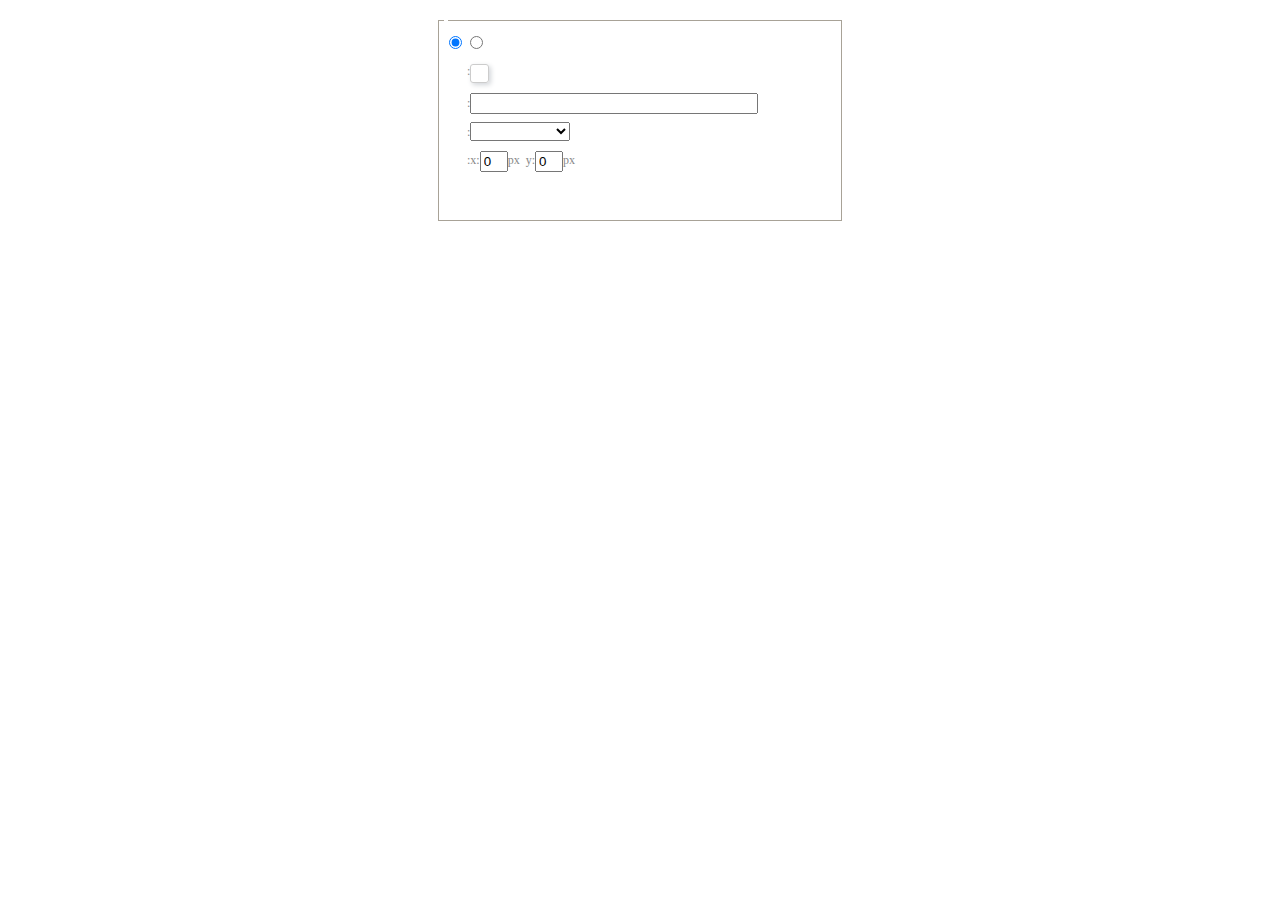
<file: src/main/webapp/resources/lib/ueditor/1.4.3.3/dialogs/background/background.html>
<!DOCTYPE HTML>
<html>
<head>
    <meta http-equiv="Content-Type" content="text/html;charset=utf-8"/>
    <script type="text/javascript" src="../internal.js"></script>
    <link rel="stylesheet" type="text/css" href="background.css">
</head>
<body>
    <div id="bg_container" class="wrapper">
        <div id="tabHeads" class="tabhead">
            <span class="focus" data-content-id="normal"><var id="lang_background_normal"></var></span>
            <span class="" data-content-id="imgManager"><var id="lang_background_local"></var></span>
        </div>
        <div id="tabBodys" class="tabbody">
            <div id="normal" class="panel focus">
                <fieldset class="bgarea">
                    <legend><var id="lang_background_set"></var></legend>
                    <div class="content">
                        <div>
                            <label><input id="nocolorRadio" class="iptradio" type="radio" name="t" value="none" checked="checked"><var id="lang_background_none"></var></label>
                            <label><input id="coloredRadio" class="iptradio" type="radio" name="t" value="color"><var id="lang_background_colored"></var></label>
                        </div>
                        <div class="wrapcolor pl">
                            <div class="color">
                                <var id="lang_background_color"></var>:
                            </div>
                            <div id="colorPicker"></div>
                            <div class="clear"></div>
                        </div>
                        <div class="wrapcolor pl">
                            <label><var id="lang_background_netimg"></var>:</label><input class="txt" type="text" id="url">
                        </div>
                        <div id="alignment" class="alignment">
                            <var id="lang_background_align"></var>:<select id="repeatType">
                                <option value="center"></option>
                                <option value="repeat-x"></option>
                                <option value="repeat-y"></option>
                                <option value="repeat"></option>
                                <option value="self"></option>
                            </select>
                        </div>
                        <div id="custom" >
                            <var id="lang_background_position"></var>:x:<input type="text" size="1" id="x" maxlength="4" value="0">px&nbsp;&nbsp;y:<input type="text" size="1" id="y" maxlength="4" value="0">px
                        </div>
                    </div>
                </fieldset>

            </div>
            <div id="imgManager" class="panel">
                <div id="imageList" style=""></div>
            </div>
        </div>
    </div>
    <script type="text/javascript" src="background.js"></script>
</body>
</html>
</file>
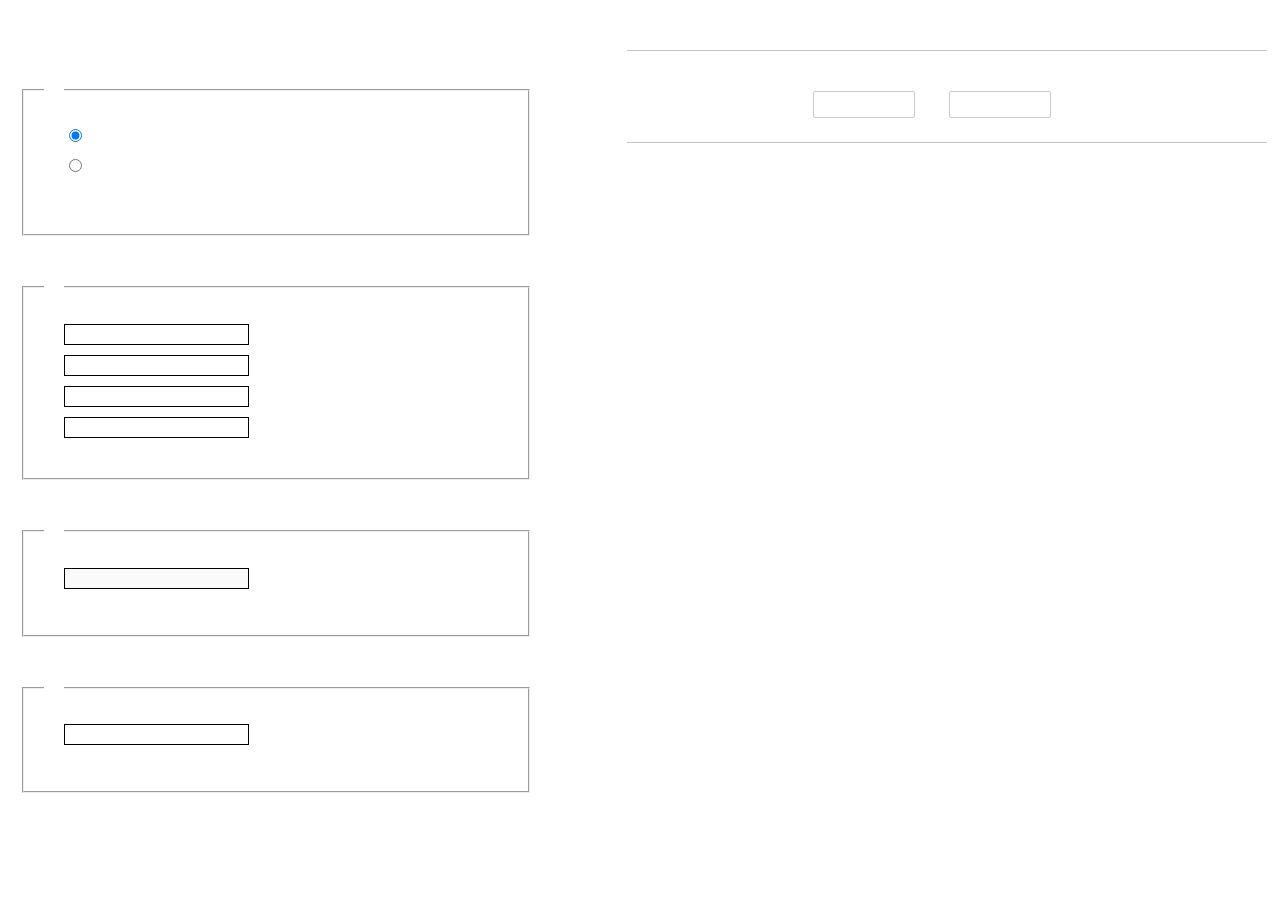
<file: src/main/webapp/resources/lib/ueditor/1.4.3.3/dialogs/charts/charts.html>
<!DOCTYPE html>
<html>
    <head>
        <meta charset="utf-8">
        <title>chart</title>
        <link rel="stylesheet" type="text/css" href="charts.css">
        <script type="text/javascript" src="../internal.js"></script>
    </head>
    <body>
        <div class="main">
            <div class="table-view">
                <h3><var id="lang_data_source"></var></h3>
                <div id="tableContainer" class="table-container"></div>
                <h3><var id="lang_chart_format"></var></h3>
                <form name="data-form">
                    <div class="charts-format">
                        <fieldset>
                            <legend><var id="lang_data_align"></var></legend>
                            <div class="format-item-container">
                                <label>
                                    <input type="radio" class="format-ctrl not-pie-item" name="charts-format" value="1" checked="checked">
                                    <var id="lang_chart_align_same"></var>
                                </label>
                                <label>
                                    <input type="radio" class="format-ctrl not-pie-item" name="charts-format" value="-1">
                                    <var id="lang_chart_align_reverse"></var>
                                </label>
                                <br>
                            </div>
                        </fieldset>
                        <fieldset>
                            <legend><var id="lang_chart_title"></var></legend>
                            <div class="format-item-container">
                                <label>
                                    <var id="lang_chart_main_title"></var><input type="text" name="title" class="data-item">
                                </label>
                                <label>
                                    <var id="lang_chart_sub_title"></var><input type="text" name="sub-title" class="data-item not-pie-item">
                                </label>
                                <label>
                                    <var id="lang_chart_x_title"></var><input type="text" name="x-title" class="data-item not-pie-item">
                                </label>
                                <label>
                                    <var id="lang_chart_y_title"></var><input type="text" name="y-title" class="data-item not-pie-item">
                                </label>
                            </div>
                        </fieldset>
                        <fieldset>
                            <legend><var id="lang_chart_tip"></var></legend>
                            <div class="format-item-container">
                                <label>
                                    <var id="lang_cahrt_tip_prefix"></var>
                                    <input type="text" id="tipInput" name="tip" class="data-item" disabled="disabled">
                                </label>
                                <p><var id="lang_cahrt_tip_description"></var></p>
                            </div>
                        </fieldset>
                        <fieldset>
                            <legend><var id="lang_chart_data_unit"></var></legend>
                            <div class="format-item-container">
                                <label><var id="lang_chart_data_unit_title"></var><input type="text" name="unit" class="data-item"></label>
                                <p><var id="lang_chart_data_unit_description"></var></p>
                            </div>
                        </fieldset>
                    </div>
                </form>
            </div>
            <div class="charts-view">
                <div id="chartsContainer" class="charts-container"></div>
                <div id="chartsType" class="charts-type">
                    <h3><var id="lang_chart_type"></var></h3>
                    <div class="scroll-view">
                        <div class="scroll-container">
                            <div id="scrollBed" class="scroll-bed"></div>
                        </div>
                        <div id="buttonContainer" class="button-container">
                            <a href="#" data-title="prev"><var id="lang_prev_btn"></var></a>
                            <a href="#" data-title="next"><var id="lang_next_btn"></var></a>
                        </div>
                    </div>
                </div>
            </div>
        </div>
        <script src="../../third-party/jquery-1.10.2.min.js"></script>
        <script src="../../third-party/highcharts/highcharts.js"></script>
        <script src="chart.config.js"></script>
        <script src="charts.js"></script>
    </body>
</html>
</file>
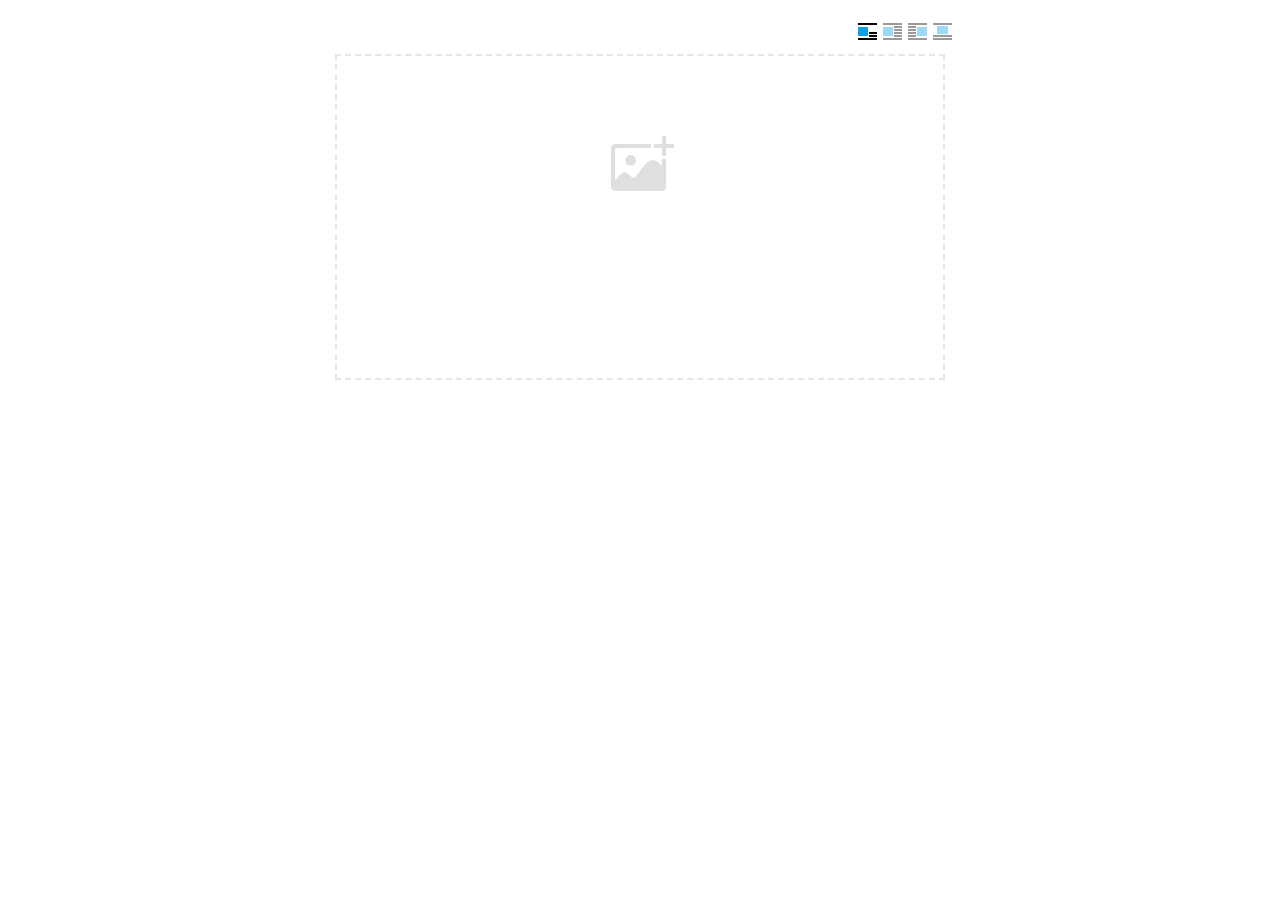
<file: src/main/webapp/resources/lib/ueditor/1.4.3.3/dialogs/image/image.html>
<!doctype html>
<html>
<head>
    <meta charset="UTF-8">
    <title>ueditor图片对话框</title>
    <script type="text/javascript" src="../internal.js"></script>

    <!-- jquery -->
    <script type="text/javascript" src="../../third-party/jquery-1.10.2.min.js"></script>

    <!-- webuploader -->
    <script src="../../third-party/webuploader/webuploader.min.js"></script>
    <link rel="stylesheet" type="text/css" href="../../third-party/webuploader/webuploader.css">

    <!-- image dialog -->
    <link rel="stylesheet" href="image.css" type="text/css" />
</head>
<body>

    <div class="wrapper">
        <div id="tabhead" class="tabhead">
            <span class="tab" data-content-id="remote"><var id="lang_tab_remote"></var></span>
            <span class="tab focus" data-content-id="upload"><var id="lang_tab_upload"></var></span>
            <span class="tab" data-content-id="online"><var id="lang_tab_online"></var></span>
            <span class="tab" data-content-id="search"><var id="lang_tab_search"></var></span>
        </div>
        <div class="alignBar">
            <label class="algnLabel"><var id="lang_input_align"></var></label>
                    <span id="alignIcon">
                        <span id="noneAlign" class="none-align focus" data-align="none"></span>
                        <span id="leftAlign" class="left-align" data-align="left"></span>
                        <span id="rightAlign" class="right-align" data-align="right"></span>
                        <span id="centerAlign" class="center-align" data-align="center"></span>
                    </span>
            <input id="align" name="align" type="hidden" value="none"/>
        </div>
        <div id="tabbody" class="tabbody">

            <!-- 远程图片 -->
            <div id="remote" class="panel">
                <div class="top">
                    <div class="row">
                        <label for="url"><var id="lang_input_url"></var></label>
                        <span><input class="text" id="url" type="text"/></span>
                    </div>
                </div>
                <div class="left">
                    <div class="row">
                        <label><var id="lang_input_size"></var></label>
                        <span><var id="lang_input_width">&nbsp;&nbsp;</var><input class="text" type="text" id="width"/>px </span>
                        <span><var id="lang_input_height">&nbsp;&nbsp;</var><input class="text" type="text" id="height"/>px </span>
                        <span><input id="lock" type="checkbox" disabled="disabled"><span id="lockicon"></span></span>
                    </div>
                    <div class="row">
                        <label><var id="lang_input_border"></var></label>
                        <span><input class="text" type="text" id="border"/>px </span>
                    </div>
                    <div class="row">
                        <label><var id="lang_input_vhspace"></var></label>
                        <span><input class="text" type="text" id="vhSpace"/>px </span>
                    </div>
                    <div class="row">
                        <label><var id="lang_input_title"></var></label>
                        <span><input class="text" type="text" id="title"/></span>
                    </div>
                </div>
                <div class="right"><div id="preview"></div></div>
            </div>

            <!-- 上传图片 -->
            <div id="upload" class="panel focus">
                <div id="queueList" class="queueList">
                    <div class="statusBar element-invisible">
                        <div class="progress">
                            <span class="text">0%</span>
                            <span class="percentage"></span>
                        </div><div class="info"></div>
                        <div class="btns">
                            <div id="filePickerBtn"></div>
                            <div class="uploadBtn"><var id="lang_start_upload"></var></div>
                        </div>
                    </div>
                    <div id="dndArea" class="placeholder">
                        <div class="filePickerContainer">
                            <div id="filePickerReady"></div>
                        </div>
                    </div>
                    <ul class="filelist element-invisible">
                        <li id="filePickerBlock" class="filePickerBlock"></li>
                    </ul>
                </div>
            </div>

            <!-- 在线图片 -->
            <div id="online" class="panel">
                <div id="imageList"><var id="lang_imgLoading"></var></div>
            </div>

            <!-- 搜索图片 -->
            <div id="search" class="panel">
                <div class="searchBar">
                    <input id="searchTxt" class="searchTxt text" type="text" />
                    <select id="searchType" class="searchType">
                        <option value="&s=4&z=0"></option>
                        <option value="&s=1&z=19"></option>
                        <option value="&s=2&z=0"></option>
                        <option value="&s=3&z=0"></option>
                    </select>
                    <input id="searchReset" type="button"  />
                    <input id="searchBtn" type="button"  />
                </div>
                <div id="searchList" class="searchList"><ul id="searchListUl"></ul></div>
            </div>

        </div>
    </div>
    <script type="text/javascript" src="image.js"></script>

</body>
</html>
</file>
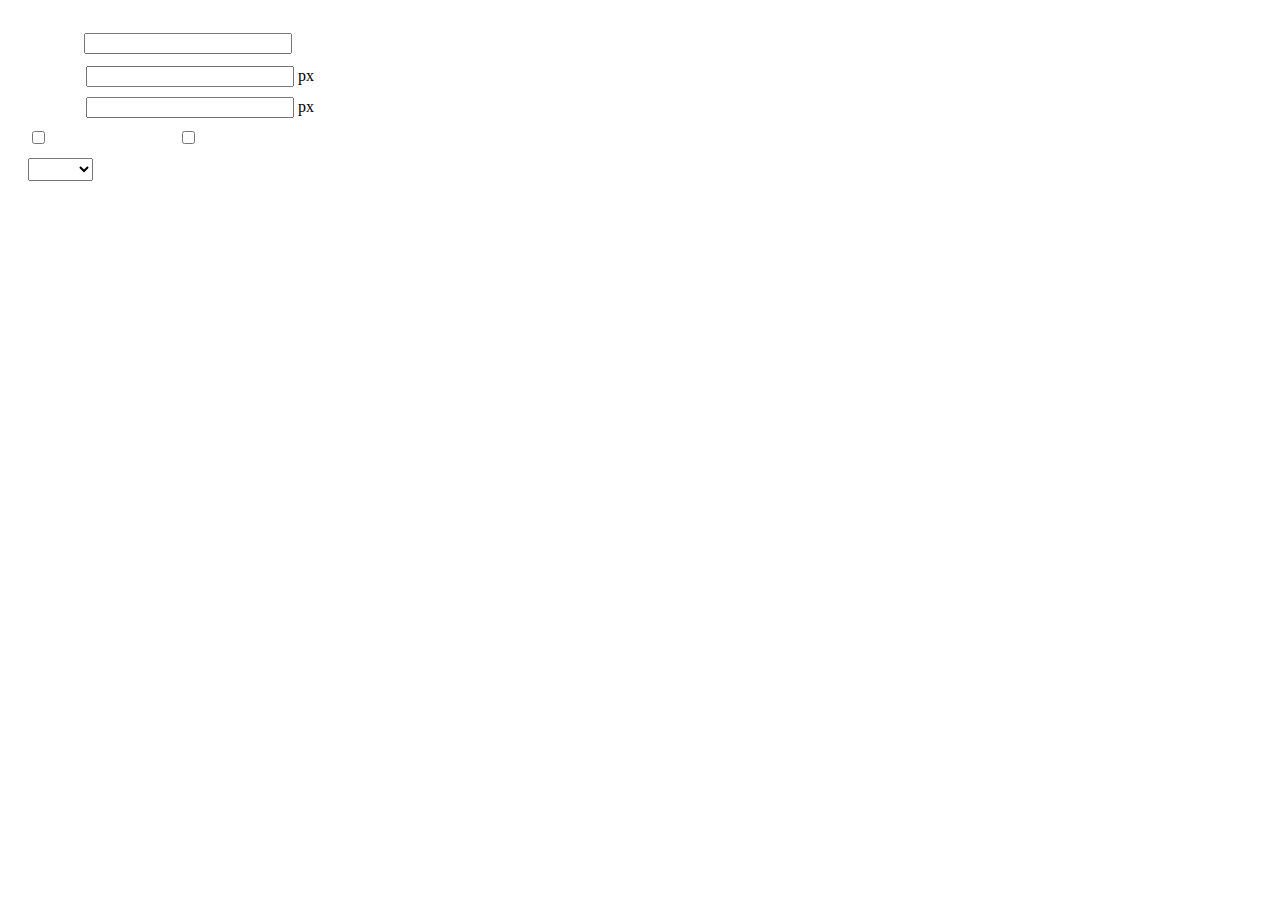
<file: src/main/webapp/resources/lib/ueditor/1.4.3.3/dialogs/insertframe/insertframe.html>
<!DOCTYPE html>
<html>
<head>
    <meta http-equiv="Content-Type" content="text/html; charset=utf-8"/>
    <title></title>
    <script type="text/javascript" src="../internal.js"></script>
    <style type="text/css">
        .warp {width: 320px;height: 153px;margin-left:5px;padding: 20px 0 0 15px;position: relative;}
        #url {width: 290px; margin-bottom: 2px; margin-left: -6px; margin-left: -2px\9;*margin-left:0;_margin-left:0; }
        .format span{display: inline-block; width: 58px;text-align: center; zoom:1;}
        table td{padding:5px 0;}
        #align{width: 65px;height: 23px;line-height: 22px;}
    </style>
</head>
<body>
<div class="warp">
        <table width="300" cellpadding="0" cellspacing="0">
            <tr>
                <td colspan="2" class="format">
                    <span><var id="lang_input_address"></var></span>
                    <input style="width:200px" id="url" type="text" value=""/>
                </td>
            </tr>
            <tr>
                <td colspan="2" class="format"><span><var id="lang_input_width"></var></span><input style="width:200px" type="text" id="width"/> px</td>

            </tr>
            <tr>
                <td colspan="2" class="format"><span><var id="lang_input_height"></var></span><input style="width:200px" type="text" id="height"/> px</td>
            </tr>
            <tr>
                <td><span><var id="lang_input_isScroll"></var></span><input type="checkbox" id="scroll"/> </td>
                <td><span><var id="lang_input_frameborder"></var></span><input type="checkbox" id="frameborder"/> </td>
            </tr>

            <tr>
                <td colspan="2"><span><var id="lang_input_alignMode"></var></span>
                    <select id="align">
                        <option value=""></option>
                        <option value="left"></option>
                        <option value="right"></option>
                    </select>
                </td>
            </tr>
        </table>
</div>
<script type="text/javascript">
    var iframe = editor._iframe;
    if(iframe){
        $G("url").value = iframe.getAttribute("src")||"";
        $G("width").value = iframe.getAttribute("width")||iframe.style.width.replace("px","")||"";
        $G("height").value = iframe.getAttribute("height") || iframe.style.height.replace("px","") ||"";
        $G("scroll").checked = (iframe.getAttribute("scrolling") == "yes") ? true : false;
        $G("frameborder").checked = (iframe.getAttribute("frameborder") == "1") ? true : false;
        $G("align").value = iframe.align ? iframe.align : "";
    }
    function queding(){
        var  url = $G("url").value.replace(/^\s*|\s*$/ig,""),
                width = $G("width").value,
                height = $G("height").value,
                scroll = $G("scroll"),
                frameborder = $G("frameborder"),
                float = $G("align").value,
                newIframe = editor.document.createElement("iframe"),
                div;
        if(!url){
            alert(lang.enterAddress);
            return false;
        }
        newIframe.setAttribute("src",/http:\/\/|https:\/\//ig.test(url) ? url : "http://"+url);
        /^[1-9]+[.]?\d*$/g.test( width ) ? newIframe.setAttribute("width",width) : "";
        /^[1-9]+[.]?\d*$/g.test( height ) ? newIframe.setAttribute("height",height) : "";
        scroll.checked ?  newIframe.setAttribute("scrolling","yes") : newIframe.setAttribute("scrolling","no");
        frameborder.checked ?  newIframe.setAttribute("frameborder","1",0) : newIframe.setAttribute("frameborder","0",0);
        float ? newIframe.setAttribute("align",float) :  newIframe.setAttribute("align","");
        if(iframe){
            iframe.parentNode.insertBefore(newIframe,iframe);
            domUtils.remove(iframe);
        }else{
            div = editor.document.createElement("div");
            div.appendChild(newIframe);
            editor.execCommand("inserthtml",div.innerHTML);
        }
        editor._iframe = null;
        dialog.close();
    }
    dialog.onok = queding;
    $G("url").onkeydown = function(evt){
        evt = evt || event;
        if(evt.keyCode == 13){
            queding();
        }
    };
    $focus($G( "url" ));

</script>
</body>
</html>
</file>
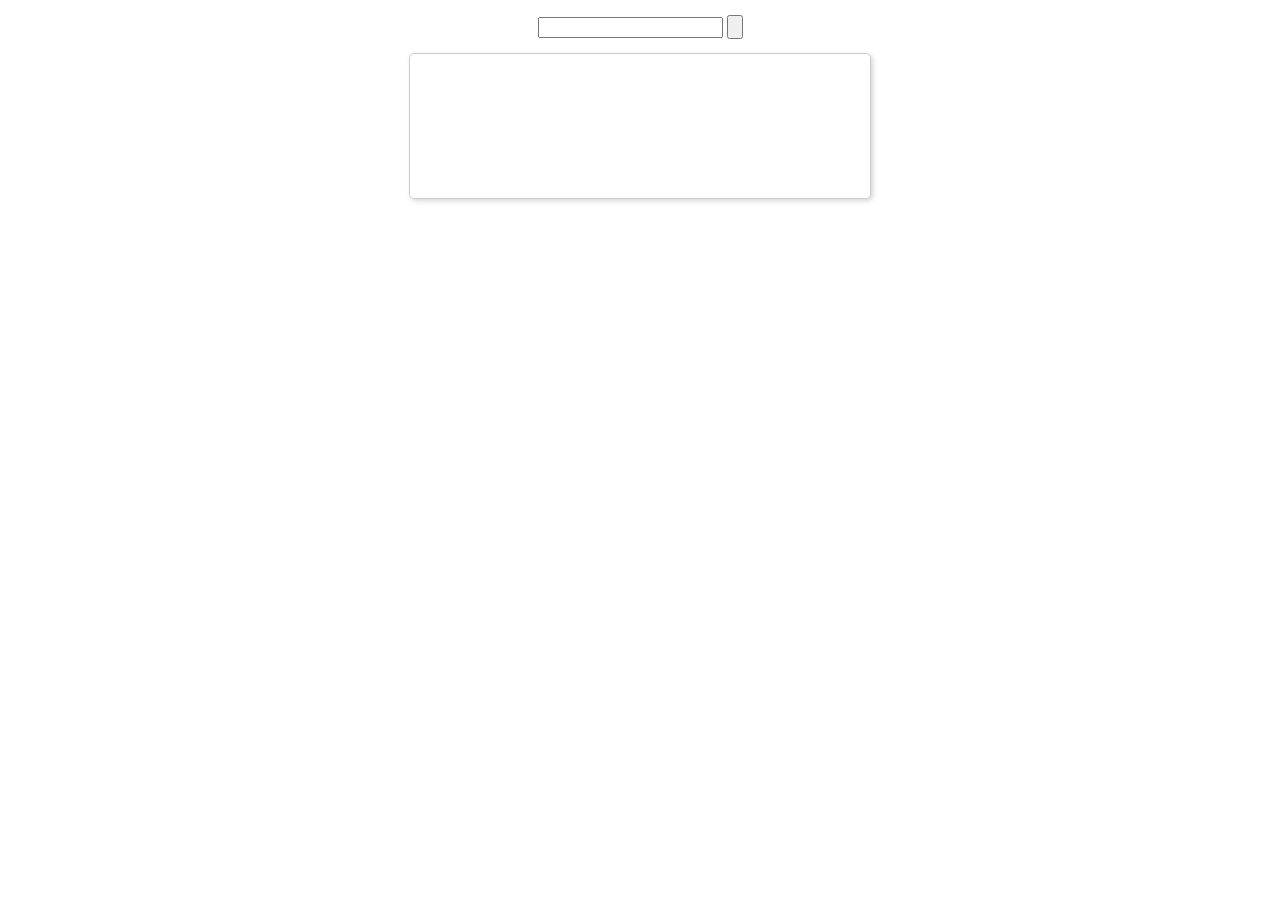
<file: src/main/webapp/resources/lib/ueditor/1.4.3.3/dialogs/music/music.html>
<!DOCTYPE html>
<html>
<head>
    <meta http-equiv="content-type" content="text/html; charset=utf-8">
    <title>插入音乐</title>
    <script type="text/javascript" src="../internal.js"></script>
    <link rel="stylesheet" type="text/css" href="music.css">
</head>
<body>
<div class="wrapper">
    <div class="searchBar">
        <input id="J_searchName" type="text"/>
        <input type="button" class="searchBtn" id="J_searchBtn">
    </div>
    <div class="resultBar" id="J_resultBar">
        <div class="loading" style="display:none"></div>
        <div class="empty"><var id="lang_input_tips"></var></div>
    </div>
    <div id="J_preview"></div>
</div>
<script type="text/javascript" src="music.js"></script>
<script type="text/javascript">
    var music = new Music;
    dialog.onok = function () {
        music.exec();
    };
    dialog.oncancel = function () {
        $G('J_preview').innerHTML = "";
    };
</script>
</body>
</html>
</file>
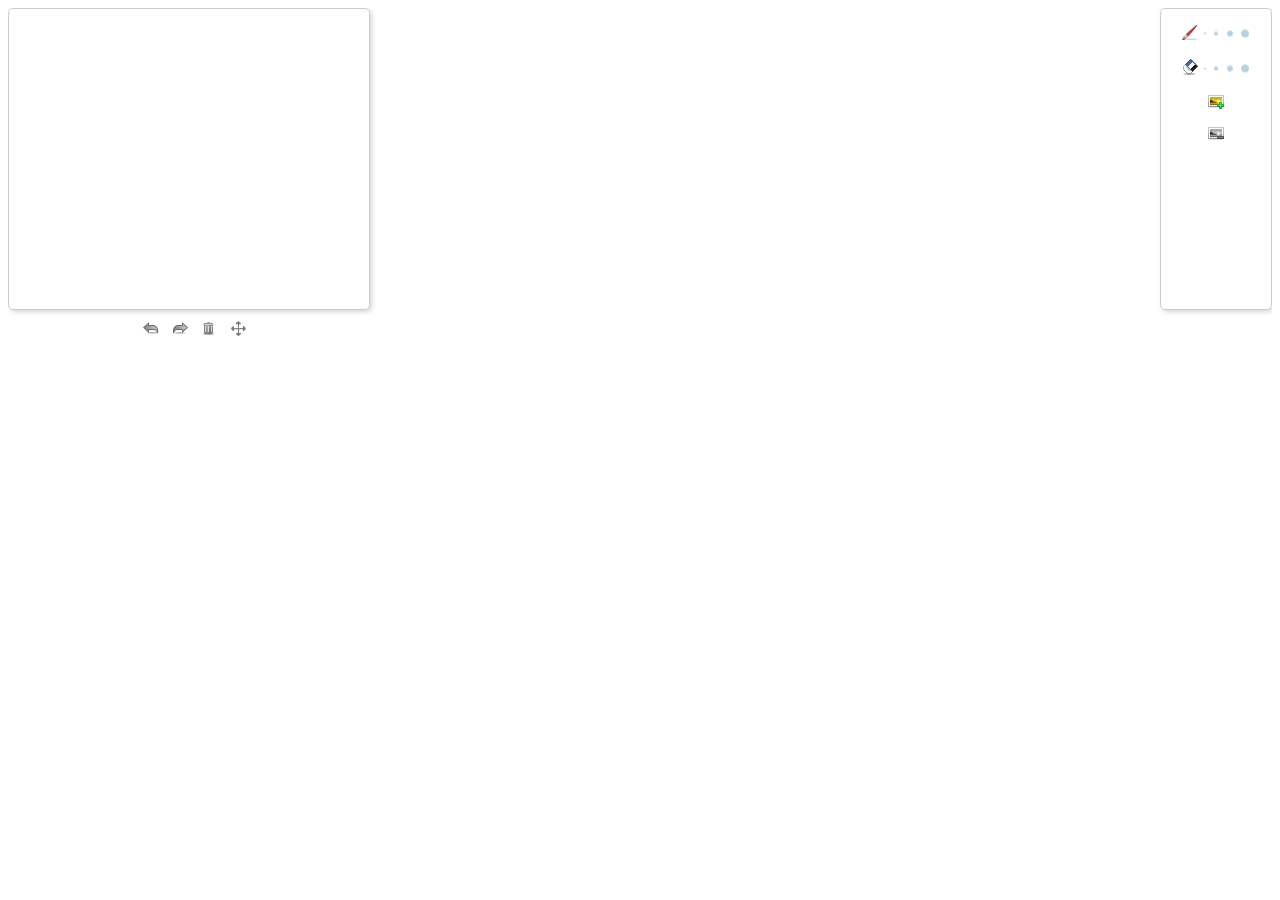
<file: src/main/webapp/resources/lib/ueditor/1.4.3.3/dialogs/scrawl/scrawl.html>
<!DOCTYPE html>
<html>
<head>
    <title></title>
    <meta http-equiv="Content-Type" content="text/html; charset=utf-8"/>
    <meta name="robots" content="noindex, nofollow"/>
    <script type="text/javascript" src="../internal.js"></script>
    <link rel="stylesheet" type="text/css" href="scrawl.css">
</head>
<body>
<div class="main" id="J_wrap">
    <div class="hot">
        <div class="drawBoard border_style1">
            <canvas id="J_brushBoard" class="brushBorad" width="360" height="300"></canvas>
            <div id="J_picBoard" class="picBoard" style="width: 360px;height: 300px"></div>
        </div>
        <div id="J_operateBar" class="operateBar">
            <span id="J_previousStep" class="previousStep">
                <em class="icon"></em>
                <em class="text"><var id="lang_input_previousStep"></var></em>
            </span>
            <span id="J_nextStep" class="nextStep">
                <em class="icon"></em>
                <em class="text"><var id="lang_input_nextsStep"></var></em>
            </span>
            <span id="J_clearBoard" class="clearBoard">
                <em class="icon"></em>
                <em class="text"><var id="lang_input_clear"></var></em>
            </span>
            <span id="J_sacleBoard" class="scaleBoard">
                <em class="icon"></em>
                <em class="text"><var id="lang_input_ScalePic"></var></em>
            </span>
        </div>
    </div>
    <div class="drawToolbar border_style1">
        <div id="J_colorBar" class="colorBar"></div>
        <div id="J_brushBar" class="sectionBar">
            <em class="brushIcon"></em>
            <a href="javascript:void(0)" class="size1">1</a>
            <a href="javascript:void(0)" class="size2">3</a>
            <a href="javascript:void(0)" class="size3">5</a>
            <a href="javascript:void(0)" class="size4">7</a>
        </div>
        <div id="J_eraserBar" class="sectionBar">
            <em class="eraserIcon"></em>
            <a href="javascript:void(0)" class="size1">1</a>
            <a href="javascript:void(0)" class="size2">3</a>
            <a href="javascript:void(0)" class="size3">5</a>
            <a href="javascript:void(0)" class="size4">7</a>
        </div>
        <div class="sectionBar">
            <div id="J_addImg" class="addImgH">
                <em class="icon"></em>
                <em class="text"><var id="lang_input_addPic"></var></em>
                <form method="post" id="fileForm" enctype="multipart/form-data" class="addImgH_form" target="up">
                    <input type="file" name="upfile" id="J_imgTxt"
                           accept="image/gif,image/jpeg,image/png,image/jpg,image/bmp"/>
                </form>
                <iframe name="up" style="display: none"></iframe>
            </div>
        </div>
        <div class="sectionBar">
            <span id="J_removeImg" class="removeImg">
                <em class="icon"></em>
                <em class="text"><var id="lang_input_removePic"></var></em>
            </span>
        </div>
    </div>
</div>
<div id="J_maskLayer" class="maskLayerNull"></div>

<script type="text/javascript" src="scrawl.js"></script>
<script type="text/javascript">
    var settings = {
        drawBrushSize:3, //画笔初始大小
        drawBrushColor:"#4bacc6", //画笔初始颜色
        colorList:['c00000', 'ff0000', 'ffc000', 'ffff00', '92d050', '00b050', '00b0f0', '0070c0', '002060', '7030a0', 'ffffff',
            '000000', 'eeece1', '1f497d', '4f81bd', 'c0504d', '9bbb59', '8064a2', '4bacc6', 'f79646'], //画笔选择颜色
        saveNum:10  //撤销次数
    };

    var scrawlObj = new scrawl( settings );
    scrawlObj.isCancelScrawl = false;

    dialog.onok = function () {
        exec( scrawlObj );
        return false;
    };
    dialog.oncancel = function () {
        scrawlObj.isCancelScrawl = true;
    };
</script>
</body>
</html>
</file>
<file: src/main/webapp/resources/lib/Hui-iconfont/1.0.7/iconfont.css>
/* -----------H-ui前端框架-------------
* iconfont.css v1.0.7
* http://www.h-ui.net/
* Created & Modified by guojunhui
* Date modified 2015.12.21
*
* Copyright 2013-2015 北京颖杰联创科技有限公司 All rights reserved.
* Licensed under MIT license.
* http://opensource.org/licenses/MIT
*
*/
@font-face {font-family: "Hui-iconfont";
  src: url('iconfont.eot'); /* IE9*/
  src: url('iconfont.eot?#iefix') format('embedded-opentype'), /* IE6-IE8 */
  url('iconfont.woff') format('woff'), /* chrome、firefox */
  url('iconfont.ttf') format('truetype'), /* chrome、firefox、opera、Safari, Android, iOS 4.2+*/
  url('iconfont.svg#Hui-iconfont') format('svg'); /* iOS 4.1- */
}

.Hui-iconfont {
  font-family:"Hui-iconfont" !important;
  font-style:normal;
  -webkit-font-smoothing: antialiased;
  -webkit-text-stroke-width: 0.2px;
  -moz-osx-font-smoothing: grayscale;
}
.Hui-iconfont-gotop:before { content: "\e684"; }
.Hui-iconfont-music:before { content: "\e60f"; }
.Hui-iconfont-tags:before { content: "\e64b"; }
.Hui-iconfont-pad:before { content: "\e64c"; }
.Hui-iconfont-lunzi:before { content: "\e64d"; }
.Hui-iconfont-jiandao:before { content: "\e64e"; }
.Hui-iconfont-xianshiqi:before { content: "\e64f"; }
.Hui-iconfont-zhaoxiangji:before { content: "\e650"; }
.Hui-iconfont-danfanxiangji:before { content: "\e651"; }
.Hui-iconfont-dayinji:before { content: "\e652"; }
.Hui-iconfont-user-zhanzhang:before { content: "\e653"; }
.Hui-iconfont-chajian:before { content: "\e654"; }
.Hui-iconfont-arrow1-bottom:before { content: "\e674"; }
.Hui-iconfont-arrow1-left:before { content: "\e678"; }
.Hui-iconfont-arrow1-top:before { content: "\e679"; }
.Hui-iconfont-arrow1-right:before { content: "\e67a"; }
.Hui-iconfont-jieri:before { content: "\e655"; }
.Hui-iconfont-face-weixiao:before { content: "\e656"; }
.Hui-iconfont-face-chijing:before { content: "\e657"; }
.Hui-iconfont-face-dai:before { content: "\e658"; }
.Hui-iconfont-face-shuaku:before { content: "\e659"; }
.Hui-iconfont-face-mogui:before { content: "\e65a"; }
.Hui-iconfont-face-ganga:before { content: "\e65b"; }
.Hui-iconfont-face-qin:before { content: "\e65c"; }
.Hui-iconfont-face-nu:before { content: "\e65d"; }
.Hui-iconfont-face-zhayan:before { content: "\e65e"; }
.Hui-iconfont-face-shengqi:before { content: "\e65f"; }
.Hui-iconfont-face-ma:before { content: "\e660"; }
.Hui-iconfont-face-bishi:before { content: "\e661"; }
.Hui-iconfont-face-maimeng:before { content: "\e662"; }
.Hui-iconfont-face-jingdai:before { content: "\e663"; }
.Hui-iconfont-face-yun:before { content: "\e664"; }
.Hui-iconfont-home2:before { content: "\e67f"; }
.Hui-iconfont-search2:before { content: "\e665"; }
.Hui-iconfont-share2:before { content: "\e666"; }
.Hui-iconfont-face:before { content: "\e668"; }
.Hui-iconfont-wuliu:before { content: "\e669"; }
.Hui-iconfont-dianpu:before { content: "\e66a"; }
.Hui-iconfont-chexiao:before { content: "\e66b"; }
.Hui-iconfont-zhongzuo:before { content: "\e66c"; }
.Hui-iconfont-zan:before { content: "\e66d"; }
.Hui-iconfont-cai:before { content: "\e66e"; }
.Hui-iconfont-yuyin3:before { content: "\e66f"; }
.Hui-iconfont-cart2-selected:before { content: "\e670"; }
.Hui-iconfont-weizhi:before { content: "\e671"; }
.Hui-iconfont-face-ku:before { content: "\e688"; }
.Hui-iconfont-down:before { content: "\e640"; }
.Hui-iconfont-cart2-man:before { content: "\e672"; }
.Hui-iconfont-card2-kong:before { content: "\e673"; }
.Hui-iconfont-luyin:before { content: "\e619"; }
.Hui-iconfont-html:before { content: "\e69f"; }
.Hui-iconfont-css:before { content: "\e6a0"; }
.Hui-iconfont-android:before { content: "\e6a2"; }
.Hui-iconfont-github:before { content: "\e6d1"; }
.Hui-iconfont-html5:before { content: "\e6d2"; }
.Hui-iconfont-huangguan:before { content: "\e6d3"; }
.Hui-iconfont-news:before { content: "\e616"; }
.Hui-iconfont-slider-right:before { content: "\e63d"; }
.Hui-iconfont-slider-left:before { content: "\e67d"; }
.Hui-iconfont-tuku:before { content: "\e613"; }
.Hui-iconfont-shuru:before { content: "\e647"; }
.Hui-iconfont-sanjiao:before { content: "\e67e"; }
.Hui-iconfont-share-renren:before { content: "\e6d8"; }
.Hui-iconfont-share-tweibo:before { content: "\e6d9"; }
.Hui-iconfont-arrow2-left:before { content: "\e6d4"; }
.Hui-iconfont-paixu:before { content: "\e675"; }
.Hui-iconfont-niming:before { content: "\e624"; }
.Hui-iconfont-add:before { content: "\e600"; }
.Hui-iconfont-root:before { content: "\e62d"; }
.Hui-iconfont-xuanzhong:before { content: "\e676"; }
.Hui-iconfont-weixuanzhong:before { content: "\e677"; }
.Hui-iconfont-arrow2-bottom:before { content: "\e6d5"; }
.Hui-iconfont-arrow2-top:before { content: "\e6d6"; }
.Hui-iconfont-like2:before { content: "\e648"; }
.Hui-iconfont-arrow2-right:before { content: "\e6d7"; }
.Hui-iconfont-shangyishou:before { content: "\e6db"; }
.Hui-iconfont-xiayishou:before { content: "\e6e3"; }
.Hui-iconfont-share-weixin:before { content: "\e694"; }
.Hui-iconfont-shenhe-tingyong:before { content: "\e631"; }
.Hui-iconfont-gouxuan2:before { content: "\e601"; }
.Hui-iconfont-selected:before { content: "\e617"; }
.Hui-iconfont-jianhao:before { content: "\e6a1"; }
.Hui-iconfont-user-group:before { content: "\e62b"; }
.Hui-iconfont-yiguanzhu:before { content: "\e680"; }
.Hui-iconfont-gengduo3:before { content: "\e6f9"; }
.Hui-iconfont-comment:before { content: "\e622"; }
.Hui-iconfont-tongji-zhu:before { content: "\e618"; }
.Hui-iconfont-like:before { content: "\e649"; }
.Hui-iconfont-shangjia:before { content: "\e6dc"; }
.Hui-iconfont-save:before { content: "\e632"; }
.Hui-iconfont-gongsi:before { content: "\e643"; }
.Hui-iconfont-system:before { content: "\e62e"; }
.Hui-iconfont-pifu:before { content: "\e62a"; }
.Hui-iconfont-menu:before { content: "\e667"; }
.Hui-iconfont-msg:before { content: "\e62f"; }
.Hui-iconfont-userid:before { content: "\e602"; }
.Hui-iconfont-cang-selected:before { content: "\e630"; }
.Hui-iconfont-yundown:before { content: "\e641"; }
.Hui-iconfont-help:before { content: "\e633"; }
.Hui-iconfont-chuku:before { content: "\e634"; }
.Hui-iconfont-picture:before { content: "\e646"; }
.Hui-iconfont-wenzhouyinxing:before { content: "\e6ed"; }
.Hui-iconfont-ad:before { content: "\e635"; }
.Hui-iconfont-fenlei:before { content: "\e681"; }
.Hui-iconfont-saoyisao:before { content: "\e682"; }
.Hui-iconfont-search:before { content: "\e683"; }
.Hui-iconfont-tuwenxiangqing:before { content: "\e685"; }
.Hui-iconfont-leijipingjia:before { content: "\e686"; }
.Hui-iconfont-hetong:before { content: "\e636"; }
.Hui-iconfont-tongji:before { content: "\e61a"; }
.Hui-iconfont-quanbudingdan:before { content: "\e687"; }
.Hui-iconfont-cang:before { content: "\e61b"; }
.Hui-iconfont-xiaoxi:before { content: "\e68a"; }
.Hui-iconfont-renwu:before { content: "\e637"; }
.Hui-iconfont-more:before { content: "\e68b"; }
.Hui-iconfont-zhizhao:before { content: "\e638"; }
.Hui-iconfont-fabu:before { content: "\e603"; }
.Hui-iconfont-shenhe-butongguo2:before { content: "\e6dd"; }
.Hui-iconfont-share-qq:before { content: "\e67b"; }
.Hui-iconfont-upload:before { content: "\e642"; }
.Hui-iconfont-add2:before { content: "\e604"; }
.Hui-iconfont-jiesuo:before { content: "\e605"; }
.Hui-iconfont-zhongtumoshi:before { content: "\e68c"; }
.Hui-iconfont-datumoshi:before { content: "\e68d"; }
.Hui-iconfont-face2:before { content: "\e68e"; }
.Hui-iconfont-huanyipi:before { content: "\e68f"; }
.Hui-iconfont-shijian:before { content: "\e690"; }
.Hui-iconfont-feedback:before { content: "\e691"; }
.Hui-iconfont-feedback2:before { content: "\e692"; }
.Hui-iconfont-share-pengyouquan:before { content: "\e693"; }
.Hui-iconfont-zan2:before { content: "\e697"; }
.Hui-iconfont-arrow3-bottom:before { content: "\e698"; }
.Hui-iconfont-arrow3-top:before { content: "\e699"; }
.Hui-iconfont-arrow3-right:before { content: "\e69a"; }
.Hui-iconfont-arrow3-left:before { content: "\e69b"; }
.Hui-iconfont-more2:before { content: "\e69c"; }
.Hui-iconfont-cang2-selected:before { content: "\e69d"; }
.Hui-iconfont-cang2:before { content: "\e69e"; }
.Hui-iconfont-dangan:before { content: "\e639"; }
.Hui-iconfont-money:before { content: "\e63a"; }
.Hui-iconfont-share-weibo:before { content: "\e6da"; }
.Hui-iconfont-email:before { content: "\e63b"; }
.Hui-iconfont-tongji-xian:before { content: "\e61c"; }
.Hui-iconfont-bank:before { content: "\e628"; }
.Hui-iconfont-home:before { content: "\e625"; }
.Hui-iconfont-user:before { content: "\e62c"; }
.Hui-iconfont-log:before { content: "\e623"; }
.Hui-iconfont-pages:before { content: "\e626"; }
.Hui-iconfont-sim:before { content: "\e629"; }
.Hui-iconfont-tingzhi:before { content: "\e6e4"; }
.Hui-iconfont-dengdai:before { content: "\e606"; }
.Hui-iconfont-user-add:before { content: "\e607"; }
.Hui-iconfont-copy:before { content: "\e6ea"; }
.Hui-iconfont-file:before { content: "\e63e"; }
.Hui-iconfont-share-douban:before { content: "\e67c"; }
.Hui-iconfont-share-zhihu:before { content: "\e689"; }
.Hui-iconfont-daochu:before { content: "\e644"; }
.Hui-iconfont-daoru:before { content: "\e645"; }
.Hui-iconfont-weigouxuan2:before { content: "\e608"; }
.Hui-iconfont-phone:before { content: "\e696"; }
.Hui-iconfont-bold:before { content: "\e6e7"; }
.Hui-iconfont-manage2:before { content: "\e63c"; }
.Hui-iconfont-edit:before { content: "\e6df"; }
.Hui-iconfont-del2:before { content: "\e609"; }
.Hui-iconfont-duigou:before { content: "\e6e8"; }
.Hui-iconfont-chongqi:before { content: "\e6f7"; }
.Hui-iconfont-avatar:before { content: "\e60a"; }
.Hui-iconfont-del:before { content: "\e60b"; }
.Hui-iconfont-edit2:before { content: "\e60c"; }
.Hui-iconfont-zanting:before { content: "\e6e5"; }
.Hui-iconfont-apple:before { content: "\e64a"; }
.Hui-iconfont-guangdayinxing:before { content: "\e6f0"; }
.Hui-iconfont-minshengyinxing:before { content: "\e6f4"; }
.Hui-iconfont-xiajia:before { content: "\e6de"; }
.Hui-iconfont-manage:before { content: "\e61d"; }
.Hui-iconfont-user2:before { content: "\e60d"; }
.Hui-iconfont-code:before { content: "\e6ee"; }
.Hui-iconfont-cut:before { content: "\e6ef"; }
.Hui-iconfont-link:before { content: "\e6f1"; }
.Hui-iconfont-new:before { content: "\e6f2"; }
.Hui-iconfont-ordered-list:before { content: "\e6f3"; }
.Hui-iconfont-unordered-list:before { content: "\e6f5"; }
.Hui-iconfont-share-qzone:before { content: "\e6c8"; }
.Hui-iconfont-suoding:before { content: "\e60e"; }
.Hui-iconfont-tel2:before { content: "\e6a3"; }
.Hui-iconfont-order:before { content: "\e627"; }
.Hui-iconfont-shujutongji:before { content: "\e61e"; }
.Hui-iconfont-del3:before { content: "\e6e2"; }
.Hui-iconfont-add3:before { content: "\e610"; }
.Hui-iconfont-add4:before { content: "\e61f"; }
.Hui-iconfont-key:before { content: "\e63f"; }
.Hui-iconfont-yuyin2:before { content: "\e6a4"; }
.Hui-iconfont-yuyin:before { content: "\e6a5"; }
.Hui-iconfont-close:before { content: "\e6a6"; }
.Hui-iconfont-xuanze:before { content: "\e6a7"; }
.Hui-iconfont-xuanzhong1:before { content: "\e6a8"; }
.Hui-iconfont-yiguanzhu1:before { content: "\e6a9"; }
.Hui-iconfont-share:before { content: "\e6aa"; }
.Hui-iconfont-zhuanfa:before { content: "\e6ab"; }
.Hui-iconfont-tianqi-duoyun:before { content: "\e6ac"; }
.Hui-iconfont-tianqi-mai:before { content: "\e6ad"; }
.Hui-iconfont-tianqi-qing:before { content: "\e6ae"; }
.Hui-iconfont-tianqi-wu:before { content: "\e6af"; }
.Hui-iconfont-tianqi-xue:before { content: "\e6b0"; }
.Hui-iconfont-tianqi-yin:before { content: "\e6b1"; }
.Hui-iconfont-tianqi-yu:before { content: "\e6b2"; }
.Hui-iconfont-daipingjia:before { content: "\e6b3"; }
.Hui-iconfont-vip-card2:before { content: "\e6b4"; }
.Hui-iconfont-jifen:before { content: "\e6b5"; }
.Hui-iconfont-youhuiquan:before { content: "\e6b6"; }
.Hui-iconfont-hongbao:before { content: "\e6b7"; }
.Hui-iconfont-cart-selected:before { content: "\e6b8"; }
.Hui-iconfont-cart-kong:before { content: "\e6b9"; }
.Hui-iconfont-jiangjia:before { content: "\e6ba"; }
.Hui-iconfont-liwu:before { content: "\e6bb"; }
.Hui-iconfont-caiqie:before { content: "\e6bc"; }
.Hui-iconfont-xuanzhuan:before { content: "\e6bd"; }
.Hui-iconfont-bigpic:before { content: "\e6be"; }
.Hui-iconfont-list:before { content: "\e6bf"; }
.Hui-iconfont-middle:before { content: "\e6c0"; }
.Hui-iconfont-hot:before { content: "\e6c1"; }
.Hui-iconfont-paishe:before { content: "\e6c2"; }
.Hui-iconfont-hot1:before { content: "\e6c3"; }
.Hui-iconfont-new1:before { content: "\e6c4"; }
.Hui-iconfont-xiaoxi1:before { content: "\e6c5"; }
.Hui-iconfont-canshu:before { content: "\e6c6"; }
.Hui-iconfont-tel:before { content: "\e6c7"; }
.Hui-iconfont-dingwei:before { content: "\e6c9"; }
.Hui-iconfont-hongbao2:before { content: "\e6ca"; }
.Hui-iconfont-2code:before { content: "\e6cb"; }
.Hui-iconfont-vip:before { content: "\e6cc"; }
.Hui-iconfont-tishi:before { content: "\e6cd"; }
.Hui-iconfont-dingyue:before { content: "\e6ce"; }
.Hui-iconfont-italic:before { content: "\e6e9"; }
.Hui-iconfont-yulan:before { content: "\e695"; }
.Hui-iconfont-usergroup2:before { content: "\e611"; }
.Hui-iconfont-goods:before { content: "\e620"; }
.Hui-iconfont-paixingbang:before { content: "\e6cf"; }
.Hui-iconfont-qingdaoyinxing:before { content: "\e6f6"; }
.Hui-iconfont-kefu:before { content: "\e6d0"; }
.Hui-iconfont-picture1:before { content: "\e612"; }
.Hui-iconfont-weigouxuan:before { content: "\e614"; }
.Hui-iconfont-fanqiang:before { content: "\e6fa"; }
.Hui-iconfont-shenhe-weitongguo:before { content: "\e6e0"; }
.Hui-iconfont-shenhe-tongguo:before { content: "\e6e1"; }
.Hui-iconfont-tongji-bing:before { content: "\e621"; }
.Hui-iconfont-gouxuan:before { content: "\e615"; }
.Hui-iconfont-jiansheyinxing:before { content: "\e6f8"; }
.Hui-iconfont-pay-weixin:before { content: "\e719"; }
.Hui-iconfont-pay-alipay-2:before { content: "\e71c"; }
.Hui-iconfont-beijingyinxing:before { content: "\e6fb"; }
.Hui-iconfont-guangdongfazhanyinxing:before { content: "\e703"; }
.Hui-iconfont-zhaoshangyinxing:before { content: "\e704"; }
.Hui-iconfont-zheshangyinxing:before { content: "\e712"; }
.Hui-iconfont-zhongguonongyeyinxing:before { content: "\e713"; }
.Hui-iconfont-cdbank:before { content: "\e714"; }
.Hui-iconfont-gengduo2:before { content: "\e716"; }
.Hui-iconfont-bofang:before { content: "\e6e6"; }
.Hui-iconfont-gengduo4:before { content: "\e717"; }
.Hui-iconfont-text-height:before { content: "\e6fc"; }
.Hui-iconfont-text-width:before { content: "\e6fd"; }
.Hui-iconfont-underline:before { content: "\e6fe"; }
.Hui-iconfont-star:before { content: "\e6ff"; }
.Hui-iconfont-star-half:before { content: "\e700"; }
.Hui-iconfont-star-halfempty:before { content: "\e701"; }
.Hui-iconfont-star-o:before { content: "\e702"; }
.Hui-iconfont-font:before { content: "\e6ec"; }
.Hui-iconfont-hangzhouyinxing:before { content: "\e718"; }
.Hui-iconfont-jiaotongyinxing:before { content: "\e71a"; }
.Hui-iconfont-gengduo:before { content: "\e715"; }
.Hui-iconfont-avatar2:before { content: "\e705"; }
.Hui-iconfont-close2:before { content: "\e706"; }
.Hui-iconfont-about:before { content: "\e707"; }
.Hui-iconfont-phone-android:before { content: "\e708"; }
.Hui-iconfont-search1:before { content: "\e709"; }
.Hui-iconfont-comment1:before { content: "\e70a"; }
.Hui-iconfont-read:before { content: "\e70b"; }
.Hui-iconfont-feedback1:before { content: "\e70c"; }
.Hui-iconfont-practice:before { content: "\e70d"; }
.Hui-iconfont-align-center:before { content: "\e70e"; }
.Hui-iconfont-align-justify:before { content: "\e70f"; }
.Hui-iconfont-align-left:before { content: "\e710"; }
.Hui-iconfont-align-right:before { content: "\e711"; }
.Hui-iconfont-paste:before { content: "\e6eb"; }
.Hui-iconfont-pay-alipay-1:before { content: "\e71f"; }
.Hui-iconfont-pufayinxing:before { content: "\e71b"; }
.Hui-iconfont-gongshangyinxing:before { content: "\e71d"; }
.Hui-iconfont-huaxiayinxing:before { content: "\e71e"; }
.Hui-iconfont-youzhengyinxing:before { content: "\e721"; }
.Hui-iconfont-zhongguoyinxing:before { content: "\e722"; }
.Hui-iconfont-zhongxinyinxing:before { content: "\e723"; }
.Hui-iconfont-shanghaiyinxing:before { content: "\e724"; }
</file>
<file: src/main/webapp/resources/lib/ueditor/1.4.3.3/dialogs/background/background.css>
.wrapper{ width: 424px;margin: 10px auto; zoom:1;position: relative}
.tabbody{height:225px;}
.tabbody .panel { position: absolute;width:100%; height:100%;background: #fff; display: none;}
.tabbody .focus { display: block;}

body{font-size: 12px;color: #888;overflow: hidden;}
input,label{vertical-align:middle}
.clear{clear: both;}
.pl{padding-left: 18px;padding-left: 23px\9;}

#imageList {width: 420px;height: 215px;margin-top: 10px;overflow: hidden;overflow-y: auto;}
#imageList div {float: left;width: 100px;height: 95px;margin: 5px 10px;}
#imageList img {cursor: pointer;border: 2px solid white;}

.bgarea{margin: 10px;padding: 5px;height: 84%;border: 1px solid #A8A297;}
.content div{margin: 10px 0 10px 5px;}
.content .iptradio{margin: 0px 5px 5px 0px;}
.txt{width:280px;}

.wrapcolor{height: 19px;}
div.color{float: left;margin: 0;}
#colorPicker{width: 17px;height: 17px;border: 1px solid #CCC;display: inline-block;border-radius: 3px;box-shadow: 2px 2px 5px #D3D6DA;margin: 0;float: left;}
div.alignment,#custom{margin-left: 23px;margin-left: 28px\9;}
#custom input{height: 15px;min-height: 15px;width:20px;}
#repeatType{width:100px;}


/* 图片管理样式 */
#imgManager {
    width: 100%;
    height: 225px;
}
#imgManager #imageList{
    width: 100%;
    overflow-x: hidden;
    overflow-y: auto;
}
#imgManager ul {
    display: block;
    list-style: none;
    margin: 0;
    padding: 0;
}
#imgManager li {
    float: left;
    display: block;
    list-style: none;
    padding: 0;
    width: 113px;
    height: 113px;
    margin: 9px 0 0 19px;
    background-color: #eee;
    overflow: hidden;
    cursor: pointer;
    position: relative;
}
#imgManager li.clearFloat {
    float: none;
    clear: both;
    display: block;
    width:0;
    height:0;
    margin: 0;
    padding: 0;
}
#imgManager li img {
    cursor: pointer;
}
#imgManager li .icon {
    cursor: pointer;
    width: 113px;
    height: 113px;
    position: absolute;
    top: 0;
    left: 0;
    z-index: 2;
    border: 0;
    background-repeat: no-repeat;
}
#imgManager li .icon:hover {
    width: 107px;
    height: 107px;
    border: 3px solid #1094fa;
}
#imgManager li.selected .icon {
    background-image: url(images/success.png);
    background-position: 75px 75px;
}
#imgManager li.selected .icon:hover {
    width: 107px;
    height: 107px;
    border: 3px solid #1094fa;
    background-position: 72px 72px;
}
</file>
<file: src/main/webapp/resources/lib/ueditor/1.4.3.3/dialogs/charts/charts.css>
html, body {
    width: 100%;
    height: 100%;
    margin: 0;
    padding: 0;
    overflow-x: hidden;
}

.main {
    width: 100%;
    overflow: hidden;
}

.table-view {
    height: 100%;
    float: left;
    margin: 20px;
    width: 40%;
}

.table-view .table-container {
    width: 100%;
    margin-bottom: 50px;
    overflow: scroll;
}

.table-view th {
    padding: 5px 10px;
    background-color: #F7F7F7;
}

.table-view td {
    width: 50px;
    text-align: center;
    padding:0;
}

.table-container input {
    width: 40px;
    padding: 5px;
    border: none;
    outline: none;
}

.table-view caption {
    font-size: 18px;
    text-align: left;
}

.charts-view {
    /*margin-left: 49%!important;*/
    width: 50%;
    margin-left: 49%;
    height: 400px;
}

.charts-container {
    border-left: 1px solid #c3c3c3;
}

.charts-format fieldset {
    padding-left: 20px;
    margin-bottom: 50px;
}

.charts-format legend {
    padding-left: 10px;
    padding-right: 10px;
}

.format-item-container {
    padding: 20px;
}

.format-item-container label {
    display: block;
    margin: 10px 0;
}

.charts-format .data-item {
    border: 1px solid black;
    outline: none;
    padding: 2px 3px;
}

/* 图表类型 */

.charts-type {
    margin-top: 50px;
    height: 300px;
}

.scroll-view {
    border: 1px solid #c3c3c3;
    border-left: none;
    border-right: none;
    overflow: hidden;
}

.scroll-container {
    margin: 20px;
    width: 100%;
    overflow: hidden;
}

.scroll-bed {
    width: 10000px;
    _margin-top: 20px;
    -webkit-transition: margin-left .5s ease;
    -moz-transition: margin-left .5s ease;
    transition: margin-left .5s ease;
}

.view-box {
    display: inline-block;
    *display: inline;
    *zoom: 1;
    margin-right: 20px;
    border: 2px solid white;
    line-height: 0;
    overflow: hidden;
    cursor: pointer;
}

.view-box img {
    border: 1px solid #cecece;
}

.view-box.selected {
    border-color: #7274A7;
}

.button-container {
    margin-bottom: 20px;
    text-align: center;
}

.button-container a {
    display: inline-block;
    width: 100px;
    height: 25px;
    line-height: 25px;
    border: 1px solid #c2ccd1;
    margin-right: 30px;
    text-decoration: none;
    color: black;
    -webkit-border-radius: 2px;
    -moz-border-radius: 2px;
    border-radius: 2px;
}

.button-container a:HOVER {
    background: #fcfcfc;
}

.button-container a:ACTIVE {
    border-top-color: #c2ccd1;
    box-shadow:inset 0 5px 4px -4px rgba(49, 49, 64, 0.1);
}

.edui-charts-not-data {
    height: 100px;
    line-height: 100px;
    text-align: center;
}
</file>
<file: src/main/webapp/resources/lib/ueditor/1.4.3.3/third-party/webuploader/webuploader.css>
.webuploader-container {
	position: relative;
}
.webuploader-element-invisible {
	position: absolute !important;
	clip: rect(1px 1px 1px 1px); /* IE6, IE7 */
    clip: rect(1px,1px,1px,1px);
}
.webuploader-pick {
	position: relative;
	display: inline-block;
	cursor: pointer;
	background: #00b7ee;
	padding: 10px 15px;
	color: #fff;
	text-align: center;
	border-radius: 3px;
	overflow: hidden;
}
.webuploader-pick-hover {
	background: #00a2d4;
}

.webuploader-pick-disable {
	opacity: 0.6;
	pointer-events:none;
}
</file>
<file: src/main/webapp/resources/lib/ueditor/1.4.3.3/dialogs/image/image.css>
@charset "utf-8";
/* dialog样式 */
.wrapper {
    zoom: 1;
    width: 630px;
    *width: 626px;
    height: 380px;
    margin: 0 auto;
    padding: 10px;
    position: relative;
    font-family: sans-serif;
}

/*tab样式框大小*/
.tabhead {
    float:left;
}
.tabbody {
    width: 100%;
    height: 346px;
    position: relative;
    clear: both;
}

.tabbody .panel {
    position: absolute;
    width: 0;
    height: 0;
    background: #fff;
    overflow: hidden;
    display: none;
}

.tabbody .panel.focus {
    width: 100%;
    height: 346px;
    display: block;
}

/* 图片对齐方式 */
.alignBar{
    float:right;
    margin-top: 5px;
    position: relative;
}

.alignBar .algnLabel{
    float:left;
    height: 20px;
    line-height: 20px;
}

.alignBar #alignIcon{
    zoom:1;
    _display: inline;
    display: inline-block;
    position: relative;
}
.alignBar #alignIcon span{
    float: left;
    cursor: pointer;
    display: block;
    width: 19px;
    height: 17px;
    margin-right: 3px;
    margin-left: 3px;
    background-image: url(./images/alignicon.jpg);
}
.alignBar #alignIcon .none-align{
    background-position: 0 -18px;
}
.alignBar #alignIcon .left-align{
    background-position: -20px -18px;
}
.alignBar #alignIcon .right-align{
    background-position: -40px -18px;
}
.alignBar #alignIcon .center-align{
    background-position: -60px -18px;
}
.alignBar #alignIcon .none-align.focus{
    background-position: 0 0;
}
.alignBar #alignIcon .left-align.focus{
    background-position: -20px 0;
}
.alignBar #alignIcon .right-align.focus{
    background-position: -40px 0;
}
.alignBar #alignIcon .center-align.focus{
    background-position: -60px 0;
}




/* 远程图片样式 */
#remote {
    z-index: 200;
}

#remote .top{
    width: 100%;
    margin-top: 25px;
}
#remote .left{
    display: block;
    float: left;
    width: 300px;
    height:10px;
}
#remote .right{
    display: block;
    float: right;
    width: 300px;
    height:10px;
}
#remote .row{
    margin-left: 20px;
    clear: both;
    height: 40px;
}

#remote .row label{
    text-align: center;
    width: 50px;
    zoom:1;
    _display: inline;
    display:inline-block;
    vertical-align: middle;
}
#remote .row label.algnLabel{
    float: left;

}

#remote input.text{
    width: 150px;
    padding: 3px 6px;
    font-size: 14px;
    line-height: 1.42857143;
    color: #555;
    background-color: #fff;
    background-image: none;
    border: 1px solid #ccc;
    border-radius: 4px;
    -webkit-box-shadow: inset 0 1px 1px rgba(0, 0, 0, .075);
    box-shadow: inset 0 1px 1px rgba(0, 0, 0, .075);
    -webkit-transition: border-color ease-in-out .15s, box-shadow ease-in-out .15s;
    transition: border-color ease-in-out .15s, box-shadow ease-in-out .15s;
}
#remote input.text:focus {
    border-color: #66afe9;
    outline: 0;
    -webkit-box-shadow: inset 0 1px 1px rgba(0, 0, 0, .075), 0 0 8px rgba(102, 175, 233, .6);
    box-shadow: inset 0 1px 1px rgba(0, 0, 0, .075), 0 0 8px rgba(102, 175, 233, .6);
}
#remote #url{
    width: 500px;
    margin-bottom: 2px;
}
#remote #width,
#remote #height{
    width: 20px;
    margin-left: 2px;
    margin-right: 2px;
}
#remote #border,
#remote #vhSpace,
#remote #title{
    width: 180px;
    margin-right: 5px;
}
#remote #lock{
}
#remote #lockicon{
    zoom: 1;
    _display:inline;
    display: inline-block;
    width: 20px;
    height: 20px;
    background: url("../../themes/default/images/lock.gif") -13px -13px no-repeat;
    vertical-align: middle;
}
#remote #preview{
    clear: both;
    width: 260px;
    height: 240px;
    z-index: 9999;
    margin-top: 10px;
    background-color: #eee;
    overflow: hidden;
}

/* 上传图片 */
.tabbody #upload.panel {
    width: 0;
    height: 0;
    overflow: hidden;
    position: absolute !important;
    clip: rect(1px, 1px, 1px, 1px);
    background: #fff;
    display: block;
}

.tabbody #upload.panel.focus {
    width: 100%;
    height: 346px;
    display: block;
    clip: auto;
}

#upload .queueList {
    margin: 0;
    width: 100%;
    height: 100%;
    position: absolute;
    overflow: hidden;
}

#upload p {
    margin: 0;
}

.element-invisible {
    width: 0 !important;
    height: 0 !important;
    border: 0;
    padding: 0;
    margin: 0;
    overflow: hidden;
    position: absolute !important;
    clip: rect(1px, 1px, 1px, 1px);
}

#upload .placeholder {
    margin: 10px;
    border: 2px dashed #e6e6e6;
    *border: 0px dashed #e6e6e6;
    height: 172px;
    padding-top: 150px;
    text-align: center;
    background: url(./images/image.png) center 70px no-repeat;
    color: #cccccc;
    font-size: 18px;
    position: relative;
    top:0;
    *top: 10px;
}

#upload .placeholder .webuploader-pick {
    font-size: 18px;
    background: #00b7ee;
    border-radius: 3px;
    line-height: 44px;
    padding: 0 30px;
    *width: 120px;
    color: #fff;
    display: inline-block;
    margin: 0 auto 20px auto;
    cursor: pointer;
    box-shadow: 0 1px 1px rgba(0, 0, 0, 0.1);
}

#upload .placeholder .webuploader-pick-hover {
    background: #00a2d4;
}


#filePickerContainer {
    text-align: center;
}

#upload .placeholder .flashTip {
    color: #666666;
    font-size: 12px;
    position: absolute;
    width: 100%;
    text-align: center;
    bottom: 20px;
}

#upload .placeholder .flashTip a {
    color: #0785d1;
    text-decoration: none;
}

#upload .placeholder .flashTip a:hover {
    text-decoration: underline;
}

#upload .placeholder.webuploader-dnd-over {
    border-color: #999999;
}

#upload .filelist {
    list-style: none;
    margin: 0;
    padding: 0;
    overflow-x: hidden;
    overflow-y: auto;
    position: relative;
    height: 300px;
}

#upload .filelist:after {
    content: '';
    display: block;
    width: 0;
    height: 0;
    overflow: hidden;
    clear: both;
    position: relative;
}

#upload .filelist li {
    width: 113px;
    height: 113px;
    background: url(./images/bg.png);
    text-align: center;
    margin: 9px 0 0 9px;
    *margin: 6px 0 0 6px;
    position: relative;
    display: block;
    float: left;
    overflow: hidden;
    font-size: 12px;
}

#upload .filelist li p.log {
    position: relative;
    top: -45px;
}

#upload .filelist li p.title {
    position: absolute;
    top: 0;
    left: 0;
    width: 100%;
    overflow: hidden;
    white-space: nowrap;
    text-overflow: ellipsis;
    top: 5px;
    text-indent: 5px;
    text-align: left;
}

#upload .filelist li p.progress {
    position: absolute;
    width: 100%;
    bottom: 0;
    left: 0;
    height: 8px;
    overflow: hidden;
    z-index: 50;
    margin: 0;
    border-radius: 0;
    background: none;
    -webkit-box-shadow: 0 0 0;
}

#upload .filelist li p.progress span {
    display: none;
    overflow: hidden;
    width: 0;
    height: 100%;
    background: #1483d8 url(./images/progress.png) repeat-x;

    -webit-transition: width 200ms linear;
    -moz-transition: width 200ms linear;
    -o-transition: width 200ms linear;
    -ms-transition: width 200ms linear;
    transition: width 200ms linear;

    -webkit-animation: progressmove 2s linear infinite;
    -moz-animation: progressmove 2s linear infinite;
    -o-animation: progressmove 2s linear infinite;
    -ms-animation: progressmove 2s linear infinite;
    animation: progressmove 2s linear infinite;

    -webkit-transform: translateZ(0);
}

@-webkit-keyframes progressmove {
    0% {
        background-position: 0 0;
    }
    100% {
        background-position: 17px 0;
    }
}

@-moz-keyframes progressmove {
    0% {
        background-position: 0 0;
    }
    100% {
        background-position: 17px 0;
    }
}

@keyframes progressmove {
    0% {
        background-position: 0 0;
    }
    100% {
        background-position: 17px 0;
    }
}

#upload .filelist li p.imgWrap {
    position: relative;
    z-index: 2;
    line-height: 113px;
    vertical-align: middle;
    overflow: hidden;
    width: 113px;
    height: 113px;

    -webkit-transform-origin: 50% 50%;
    -moz-transform-origin: 50% 50%;
    -o-transform-origin: 50% 50%;
    -ms-transform-origin: 50% 50%;
    transform-origin: 50% 50%;

    -webit-transition: 200ms ease-out;
    -moz-transition: 200ms ease-out;
    -o-transition: 200ms ease-out;
    -ms-transition: 200ms ease-out;
    transition: 200ms ease-out;
}

#upload .filelist li img {
    width: 100%;
}

#upload .filelist li p.error {
    background: #f43838;
    color: #fff;
    position: absolute;
    bottom: 0;
    left: 0;
    height: 28px;
    line-height: 28px;
    width: 100%;
    z-index: 100;
    display:none;
}

#upload .filelist li .success {
    display: block;
    position: absolute;
    left: 0;
    bottom: 0;
    height: 40px;
    width: 100%;
    z-index: 200;
    background: url(./images/success.png) no-repeat right bottom;
    background: url(./images/success.gif) no-repeat right bottom \9;
}

#upload .filelist li.filePickerBlock {
    width: 113px;
    height: 113px;
    background: url(./images/image.png) no-repeat center 12px;
    border: 1px solid #eeeeee;
    border-radius: 0;
}
#upload .filelist li.filePickerBlock div.webuploader-pick  {
    width: 100%;
    height: 100%;
    margin: 0;
    padding: 0;
    opacity: 0;
    background: none;
    font-size: 0;
}

#upload .filelist div.file-panel {
    position: absolute;
    height: 0;
    filter: progid:DXImageTransform.Microsoft.gradient(GradientType=0, startColorstr='#80000000', endColorstr='#80000000') \0;
    background: rgba(0, 0, 0, 0.5);
    width: 100%;
    top: 0;
    left: 0;
    overflow: hidden;
    z-index: 300;
}

#upload .filelist div.file-panel span {
    width: 24px;
    height: 24px;
    display: inline;
    float: right;
    text-indent: -9999px;
    overflow: hidden;
    background: url(./images/icons.png) no-repeat;
    background: url(./images/icons.gif) no-repeat \9;
    margin: 5px 1px 1px;
    cursor: pointer;
    -webkit-tap-highlight-color: rgba(0,0,0,0);
    -webkit-user-select: none;
    -moz-user-select: none;
    -ms-user-select: none;
    user-select: none;
}

#upload .filelist div.file-panel span.rotateLeft {
    display:none;
    background-position: 0 -24px;
}

#upload .filelist div.file-panel span.rotateLeft:hover {
    background-position: 0 0;
}

#upload .filelist div.file-panel span.rotateRight {
    display:none;
    background-position: -24px -24px;
}

#upload .filelist div.file-panel span.rotateRight:hover {
    background-position: -24px 0;
}

#upload .filelist div.file-panel span.cancel {
    background-position: -48px -24px;
}

#upload .filelist div.file-panel span.cancel:hover {
    background-position: -48px 0;
}

#upload .statusBar {
    height: 45px;
    border-bottom: 1px solid #dadada;
    margin: 0 10px;
    padding: 0;
    line-height: 45px;
    vertical-align: middle;
    position: relative;
}

#upload .statusBar .progress {
    border: 1px solid #1483d8;
    width: 198px;
    background: #fff;
    height: 18px;
    position: absolute;
    top: 12px;
    display: none;
    text-align: center;
    line-height: 18px;
    color: #6dbfff;
    margin: 0 10px 0 0;
}
#upload .statusBar .progress span.percentage {
    width: 0;
    height: 100%;
    left: 0;
    top: 0;
    background: #1483d8;
    position: absolute;
}
#upload .statusBar .progress span.text {
    position: relative;
    z-index: 10;
}

#upload .statusBar .info {
    display: inline-block;
    font-size: 14px;
    color: #666666;
}

#upload .statusBar .btns {
    position: absolute;
    top: 7px;
    right: 0;
    line-height: 30px;
}

#filePickerBtn {
    display: inline-block;
    float: left;
}
#upload .statusBar .btns .webuploader-pick,
#upload .statusBar .btns .uploadBtn,
#upload .statusBar .btns .uploadBtn.state-uploading,
#upload .statusBar .btns .uploadBtn.state-paused {
    background: #ffffff;
    border: 1px solid #cfcfcf;
    color: #565656;
    padding: 0 18px;
    display: inline-block;
    border-radius: 3px;
    margin-left: 10px;
    cursor: pointer;
    font-size: 14px;
    float: left;
    -webkit-user-select: none;
    -moz-user-select: none;
    -ms-user-select: none;
    user-select: none;
}
#upload .statusBar .btns .webuploader-pick-hover,
#upload .statusBar .btns .uploadBtn:hover,
#upload .statusBar .btns .uploadBtn.state-uploading:hover,
#upload .statusBar .btns .uploadBtn.state-paused:hover {
    background: #f0f0f0;
}

#upload .statusBar .btns .uploadBtn,
#upload .statusBar .btns .uploadBtn.state-paused{
    background: #00b7ee;
    color: #fff;
    border-color: transparent;
}
#upload .statusBar .btns .uploadBtn:hover,
#upload .statusBar .btns .uploadBtn.state-paused:hover{
    background: #00a2d4;
}

#upload .statusBar .btns .uploadBtn.disabled {
    pointer-events: none;
    filter:alpha(opacity=60);
    -moz-opacity:0.6;
    -khtml-opacity: 0.6;
    opacity: 0.6;
}



/* 图片管理样式 */
#online {
    width: 100%;
    height: 336px;
    padding: 10px 0 0 0;
}
#online #imageList{
    width: 100%;
    height: 100%;
    overflow-x: hidden;
    overflow-y: auto;
    position: relative;
}
#online ul {
    display: block;
    list-style: none;
    margin: 0;
    padding: 0;
}
#online li {
    float: left;
    display: block;
    list-style: none;
    padding: 0;
    width: 113px;
    height: 113px;
    margin: 0 0 9px 9px;
    *margin: 0 0 6px 6px;
    background-color: #eee;
    overflow: hidden;
    cursor: pointer;
    position: relative;
}
#online li.clearFloat {
    float: none;
    clear: both;
    display: block;
    width:0;
    height:0;
    margin: 0;
    padding: 0;
}
#online li img {
    cursor: pointer;
}
#online li .icon {
    cursor: pointer;
    width: 113px;
    height: 113px;
    position: absolute;
    top: 0;
    left: 0;
    z-index: 2;
    border: 0;
    background-repeat: no-repeat;
}
#online li .icon:hover {
    width: 107px;
    height: 107px;
    border: 3px solid #1094fa;
}
#online li.selected .icon {
    background-image: url(images/success.png);
    background-image: url(images/success.gif)\9;
    background-position: 75px 75px;
}
#online li.selected .icon:hover {
    width: 107px;
    height: 107px;
    border: 3px solid #1094fa;
    background-position: 72px 72px;
}


/* 图片搜索样式 */
#search .searchBar {
    width: 100%;
    height: 30px;
    margin: 10px 0 5px 0;
    padding: 0;
}

#search input.text{
    width: 150px;
    padding: 3px 6px;
    font-size: 14px;
    line-height: 1.42857143;
    color: #555;
    background-color: #fff;
    background-image: none;
    border: 1px solid #ccc;
    border-radius: 4px;
    -webkit-box-shadow: inset 0 1px 1px rgba(0, 0, 0, .075);
    box-shadow: inset 0 1px 1px rgba(0, 0, 0, .075);
    -webkit-transition: border-color ease-in-out .15s, box-shadow ease-in-out .15s;
    transition: border-color ease-in-out .15s, box-shadow ease-in-out .15s;
}
#search input.text:focus {
    border-color: #66afe9;
    outline: 0;
    -webkit-box-shadow: inset 0 1px 1px rgba(0, 0, 0, .075), 0 0 8px rgba(102, 175, 233, .6);
    box-shadow: inset 0 1px 1px rgba(0, 0, 0, .075), 0 0 8px rgba(102, 175, 233, .6);
}
#search input.searchTxt {
    margin-left:5px;
    padding-left: 5px;
    background: #FFF;
    width: 300px;
    *width: 260px;
    height: 21px;
    line-height: 21px;
    float: left;
    dislay: block;
}

#search .searchType {
    width: 65px;
    height: 28px;
    padding:0;
    line-height: 28px;
    border: 1px solid #d7d7d7;
    border-radius: 0;
    vertical-align: top;
    margin-left: 5px;
    float: left;
    dislay: block;
}

#search #searchBtn,
#search #searchReset {
    display: inline-block;
    margin-bottom: 0;
    margin-right: 5px;
    padding: 4px 10px;
    font-weight: 400;
    text-align: center;
    vertical-align: middle;
    cursor: pointer;
    background-image: none;
    border: 1px solid transparent;
    white-space: nowrap;
    font-size: 14px;
    border-radius: 4px;
    -webkit-user-select: none;
    -moz-user-select: none;
    -ms-user-select: none;
    user-select: none;
    vertical-align: top;
    float: right;
}

#search #searchBtn {
    color: white;
    border-color: #285e8e;
    background-color: #3b97d7;
}
#search #searchReset {
    color: #333;
    border-color: #ccc;
    background-color: #fff;
}
#search #searchBtn:hover {
    background-color: #3276b1;
}
#search #searchReset:hover {
    background-color: #eee;
}

#search .msg {
    margin-left: 5px;
}

#search .searchList{
    width: 100%;
    height: 300px;
    overflow: hidden;
    clear: both;
}
#search .searchList ul{
    margin:0;
    padding:0;
    list-style:none;
    clear: both;
    width: 100%;
    height: 100%;
    overflow-x: hidden;
    overflow-y: auto;
    zoom: 1;
    position: relative;
}

#search .searchList li {
    list-style:none;
    float: left;
    display: block;
    width: 115px;
    margin: 5px 10px 5px 20px;
    *margin: 5px 10px 5px 15px;
    padding:0;
    font-size: 12px;
    box-shadow: 0 1px 3px rgba(0, 0, 0, .3);
    -moz-box-shadow: 0 1px 3px rgba(0, 0, 0, .3);
    -webkit-box-shadow: 0 1px 3px rgba(0, 0, 0, .3);
    position: relative;
    vertical-align: top;
    text-align: center;
    overflow: hidden;
    cursor: pointer;
    filter: alpha(Opacity=100);
    -moz-opacity: 1;
    opacity: 1;
    border: 2px solid #eee;
}

#search .searchList li.selected {
    filter: alpha(Opacity=40);
    -moz-opacity: 0.4;
    opacity: 0.4;
    border: 2px solid #00a0e9;
}

#search .searchList li p {
    background-color: #eee;
    margin: 0;
    padding: 0;
    position: relative;
    width:100%;
    height:115px;
    overflow: hidden;
}

#search .searchList li p img {
    cursor: pointer;
    border: 0;
}

#search .searchList li a {
    color: #999;
    border-top: 1px solid #F2F2F2;
    background: #FAFAFA;
    text-align: center;
    display: block;
    padding: 0 5px;
    width: 105px;
    height:32px;
    line-height:32px;
    white-space:nowrap;
    text-overflow:ellipsis;
    text-decoration: none;
    overflow: hidden;
    word-break: break-all;
}

#search .searchList a:hover {
    text-decoration: underline;
    color: #333;
}
#search .searchList .clearFloat{
    clear: both;
}
</file>
<file: src/main/webapp/resources/lib/ueditor/1.4.3.3/dialogs/music/music.css>
.wrapper{margin: 5px 10px;}

.searchBar{height:30px;padding:7px 0 3px;text-align:center;}
.searchBtn{font-size:13px;height:24px;}

.resultBar{width:460px;margin:5px auto;border: 1px solid #CCC;border-radius: 5px;box-shadow: 2px 2px 5px #D3D6DA;overflow: hidden;}

.listPanel{overflow: hidden;}
.panelon{display:block;}
.paneloff{display:none}

.page{width:220px;margin:20px auto;overflow: hidden;}
.pageon{float:right;width:24px;line-height:24px;height:24px;margin-right: 5px;background: none;border: none;color: #000;font-weight: bold;text-align:center}
.pageoff{float:right;width:24px;line-height:24px;height:24px;cursor:pointer;background-color: #fff;
   border: 1px solid #E7ECF0;color: #2D64B3;margin-right: 5px;text-decoration: none;text-align:center;}

.m-box{width:460px;}
.m-m{float: left;line-height: 20px;height: 20px;}
.m-h{height:24px;line-height:24px;padding-left: 46px;background-color:#FAFAFA;border-bottom: 1px solid #DAD8D8;font-weight: bold;font-size: 12px;color: #333;}
.m-l{float:left;width:40px; }
.m-t{float:left;width:140px;}
.m-s{float:left;width:110px;}
.m-z{float:left;width:100px;}
.m-try-t{float: left;width: 60px;;}

.m-try{float:left;width:20px;height:20px;background:url('http://static.tieba.baidu.com/tb/editor/images/try_music.gif') no-repeat ;}
.m-trying{float:left;width:20px;height:20px;background:url('http://static.tieba.baidu.com/tb/editor/images/stop_music.gif') no-repeat ;}

.loading{width:95px;height:7px;font-size:7px;margin:60px auto;background:url(http://static.tieba.baidu.com/tb/editor/images/loading.gif) no-repeat}
.empty{width:300px;height:40px;padding:2px;margin:50px auto;line-height:40px; color:#006699;text-align:center;}
</file>
<file: src/main/webapp/resources/lib/ueditor/1.4.3.3/dialogs/scrawl/scrawl.css>
/*common
*/
body{margin: 0;}
table{width:100%;}
table td{padding:2px 4px;vertical-align: middle;}
a{text-decoration: none;}
em{font-style: normal;}
.border_style1{border: 1px solid #ccc;border-radius: 5px;box-shadow:2px 2px 5px #d3d6da;}
/*module
*/
.main{margin: 8px;overflow: hidden;}

.hot{float:left;height:335px;}
.drawBoard{position: relative; cursor: crosshair;}
.brushBorad{position: absolute;left:0;top:0;z-index: 998;}
.picBoard{border: none;text-align: center;line-height: 300px;cursor: default;}
.operateBar{margin-top:10px;font-size:12px;text-align: center;}
.operateBar span{margin-left: 10px;}

.drawToolbar{float:right;width:110px;height:300px;overflow: hidden;}
.colorBar{margin-top:10px;font-size: 12px;text-align: center;}
.colorBar a{display:block;width: 10px;height: 10px;border:1px solid #1006F1;border-radius: 3px; box-shadow:2px 2px 5px #d3d6da;opacity: 0.3}
.sectionBar{margin-top:15px;font-size: 12px;text-align: center;}
.sectionBar a{display:inline-block;width:10px;height:12px;color: #888;text-indent: -999px;opacity: 0.3}
.size1{background: url('images/size.png') 1px center no-repeat ;}
.size2{background: url('images/size.png') -10px center no-repeat;}
.size3{background: url('images/size.png') -22px center no-repeat;}
.size4{background: url('images/size.png') -35px center no-repeat;}

.addImgH{position: relative;}
.addImgH_form{position: absolute;left: 18px;top: -1px;width: 75px;height: 21px;opacity: 0;cursor: pointer;}
.addImgH_form input{width: 100%;}
/*scrawl遮罩层
*/
.maskLayerNull{display: none;}
.maskLayer{position: absolute;top:0;left:0;width: 100%; height: 100%;opacity: 0.7;
    background-color: #fff;text-align:center;font-weight:bold;line-height:300px;z-index: 1000;}
/*btn state
*/
.previousStepH .icon{display: inline-block;width:16px;height:16px;background-image: url('images/undoH.png');cursor: pointer;}
.previousStepH .text{color:#888;cursor:pointer;}
.previousStep .icon{display: inline-block;width:16px;height:16px;background-image: url('images/undo.png');cursor:default;}
.previousStep .text{color:#ccc;cursor:default;}

.nextStepH .icon{display: inline-block;width:16px;height:16px;background-image: url('images/redoH.png');cursor: pointer;}
.nextStepH .text{color:#888;cursor:pointer;}
.nextStep .icon{display: inline-block;width:16px;height:16px;background-image: url('images/redo.png');cursor:default;}
.nextStep .text{color:#ccc;cursor:default;}

.clearBoardH .icon{display: inline-block;width:16px;height:16px;background-image: url('images/emptyH.png');cursor: pointer;}
.clearBoardH .text{color:#888;cursor:pointer;}
.clearBoard .icon{display: inline-block;width:16px;height:16px;background-image: url('images/empty.png');cursor:default;}
.clearBoard .text{color:#ccc;cursor:default;}

.scaleBoardH .icon{display: inline-block;width:16px;height:16px;background-image: url('images/scaleH.png');cursor: pointer;}
.scaleBoardH .text{color:#888;cursor:pointer;}
.scaleBoard .icon{display: inline-block;width:16px;height:16px;background-image: url('images/scale.png');cursor:default;}
.scaleBoard .text{color:#ccc;cursor:default;}

.removeImgH .icon{display: inline-block;width:16px;height:16px;background-image: url('images/delimgH.png');cursor: pointer;}
.removeImgH .text{color:#888;cursor:pointer;}
.removeImg .icon{display: inline-block;width:16px;height:16px;background-image: url('images/delimg.png');cursor:default;}
.removeImg .text{color:#ccc;cursor:default;}

.addImgH .icon{vertical-align:top;display: inline-block;width:16px;height:16px;background-image: url('images/addimg.png')}
.addImgH .text{color:#888;cursor:pointer;}
/*icon
*/
.brushIcon{display: inline-block;width:16px;height:16px;background-image: url('images/brush.png')}
.eraserIcon{display: inline-block;width:16px;height:16px;background-image: url('images/eraser.png')}
</file>
